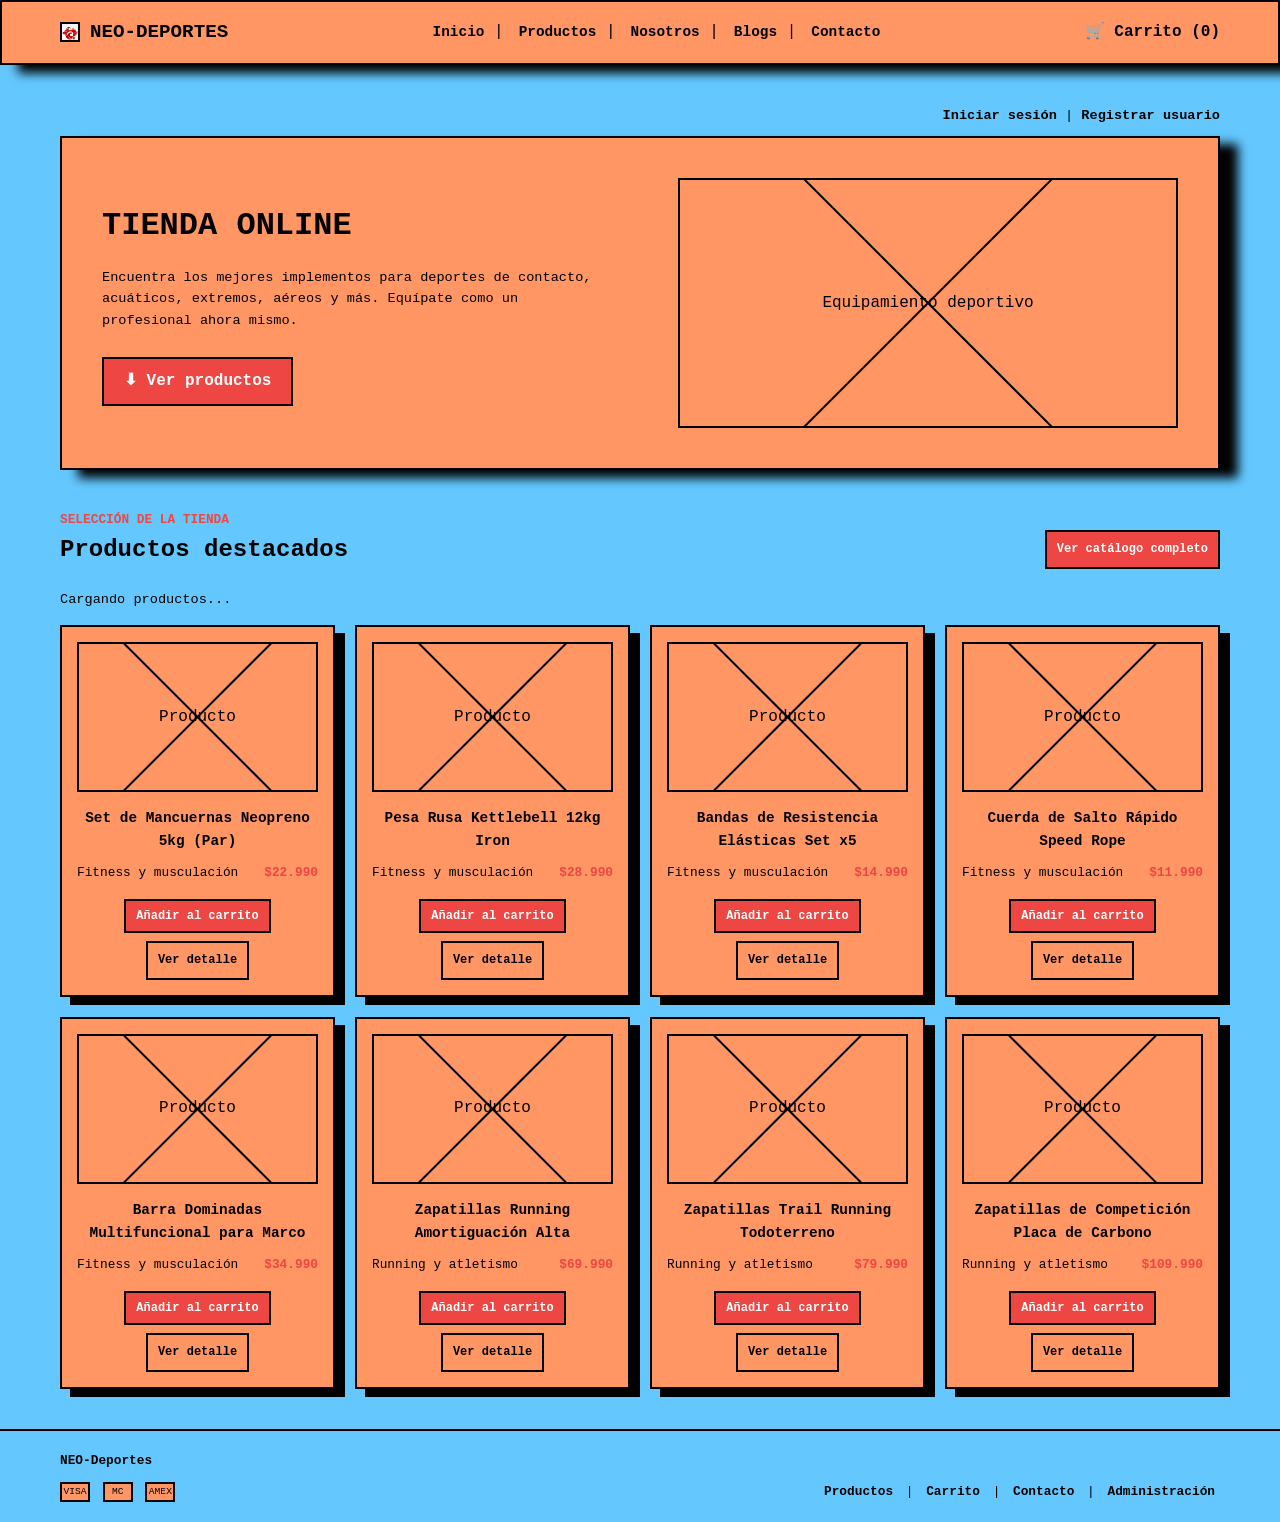
<file: index.html>
<!DOCTYPE html>
<html lang="es-CL">

<head>
    <meta charset="UTF-8">
    <meta name="viewport" content="width=device-width, initial-scale=1.0">
    <title>NEO-Deportes - Inicio</title>
    <link rel="stylesheet" href="estilos/style-index.css">
</head>

<body>

    <header>
        <div class="contenedor contenido-encabezado">
            <div class="area-logo">
                <div class="caja-logo">
                    <img src="imagenes/imageneslogo.png" alt="Logo de NEO-Deportes">
                </div>
                <span>NEO-DEPORTES</span>
            </div>
            <nav class="navegacion-principal">
                <ul>
                    <li><a href="index.html">Inicio</a> |</li>
                    <li><a href="paginas/productos.html">Productos</a> |</li>
                    <li><a href="paginas/nosotros.html">Nosotros</a> |</li>
                    <li><a href="paginas/blogs.html">Blogs</a> |</li>
                    <li><a href="paginas/contacto.html">Contacto</a></li>
                </ul>
            </nav>
            <div class="area-carrito">
                <a href="paginas/carrito.html" aria-label="Ver carrito de compras">
                    🛒 Carrito (<span id="contador-carrito">0</span>)
                </a>
            </div>
        </div>
    </header>

    <div class="contenedor">
        <div class="barra-superior">
            <a href="paginas/formulario-login.html">Iniciar sesión</a> |
            <a href="paginas/formulario-registro.html">Registrar usuario</a>
        </div>

        <main>
            <section class="seccion-principal">
                <div class="texto-principal">
                    <h1>TIENDA ONLINE</h1>
                    <p>
                        Encuentra los mejores implementos para deportes de contacto, acuáticos, extremos, aéreos y más.
                        Equípate como un profesional ahora mismo.
                    </p>
                    <a class="boton-principal" href="paginas/productos.html">⬇ Ver productos</a>
                </div>
                <div class="imagen-principal imagen-placeholder">
                    <span>Equipamiento deportivo</span>
                </div>
            </section>

            <section aria-labelledby="titulo-destacados">
                <div class="encabezado-seccion">
                    <div>
                        <p class="etiqueta-seccion">Selección de la tienda</p>
                        <h2 id="titulo-destacados">Productos destacados</h2>
                    </div>
                    <a class="boton-secundario" href="paginas/productos.html">Ver catálogo completo</a>
                </div>
                <p id="mensaje-catalogo" class="estado-catalogo" aria-live="polite">Cargando productos...</p>
                <div class="cuadricula-productos" id="productos-destacados"></div>
            </section>
        </main>
    </div>

    <footer>
        <div class="contenedor contenido-pie">
            <div class="pie-izquierda">
                <span class="nombre-marca">NEO-Deportes</span>
                <div class="iconos-pago">
                    <span>VISA</span>
                    <span>MC</span>
                    <span>AMEX</span>
                </div>
            </div>

            <div class="pie-centro">
                <a href="paginas/productos.html">Productos</a> |
                <a href="paginas/carrito.html">Carrito</a> |
                <a href="paginas/contacto.html">Contacto</a> |
                <a href="paginas/admin.html">Administración</a>
            </div>
        </div>
    </footer>

    <script src="logica/index.js"></script>
</body>

</html>
</file>
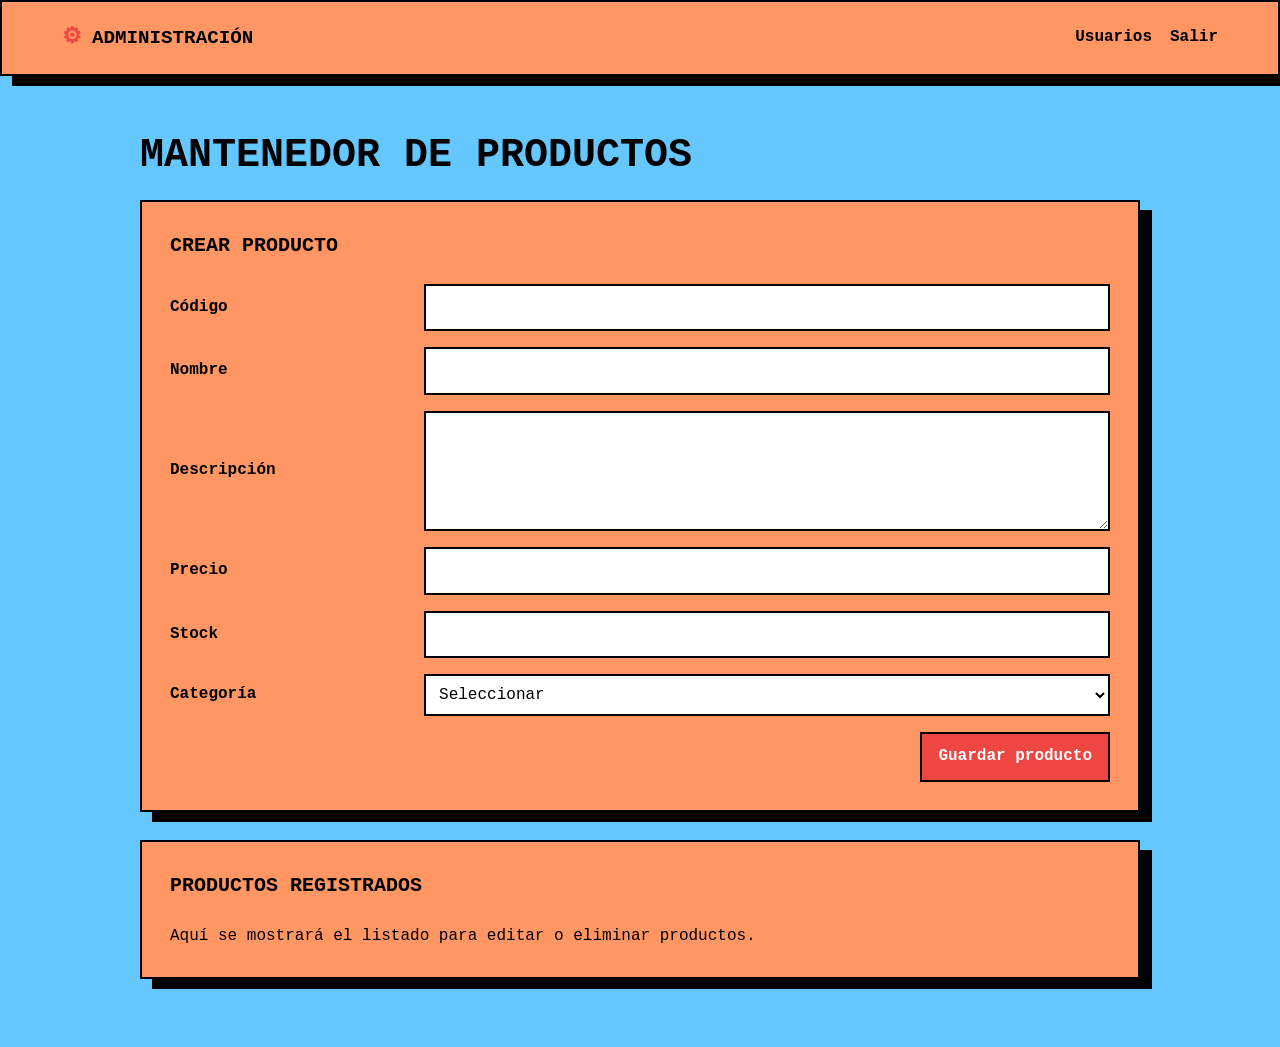
<file: paginas/admin-productos.html>
<!DOCTYPE html>
<html lang="es-CL">

<head>
    <meta charset="UTF-8">
    <meta name="viewport" content="width=device-width, initial-scale=1.0">
    <title>Mantenedor de productos</title>
    <link rel="stylesheet" href="../estilos/admin.css">
</head>

<body>
    <header>
        <a href="admin.html">Administración</a>
        <nav>
            <a href="admin-usuarios.html">Usuarios</a>
            <a href="../index.html">Salir</a>
        </nav>
    </header>

    <main>
        <h1>Mantenedor de productos</h1>
        <section>
            <h2>Crear producto</h2>
            <form>
                <p><label for="codigo">Código</label> <input type="text" id="codigo" name="codigo" minlength="3" required></p>
                <p><label for="nombre">Nombre</label> <input type="text" id="nombre" name="nombre" maxlength="100" required></p>
                <p><label for="descripcion">Descripción</label> <textarea id="descripcion" name="descripcion" maxlength="500"></textarea></p>
                <p><label for="precio">Precio</label> <input type="number" id="precio" name="precio" min="0" step="0.01" required></p>
                <p><label for="stock">Stock</label> <input type="number" id="stock" name="stock" min="0" step="1" required></p>
                <p><label for="categoria">Categoría</label>
                    <select id="categoria" name="categoria" required>
                        <option value="">Seleccionar</option>
                        <option value="fitness_musculacion">Fitness y Musculación</option>
                        <option value="running_atletismo">Running y Atletismo</option>
                        <option value="deportes_equipo">Deportes de Equipo</option>
                    </select>
                </p>
                <button type="submit">Guardar producto</button>
            </form>
        </section>

        <section>
            <h2>Productos registrados</h2>
            <p>Aquí se mostrará el listado para editar o eliminar productos.</p>
        </section>
    </main>
</body>

</html>
</file>
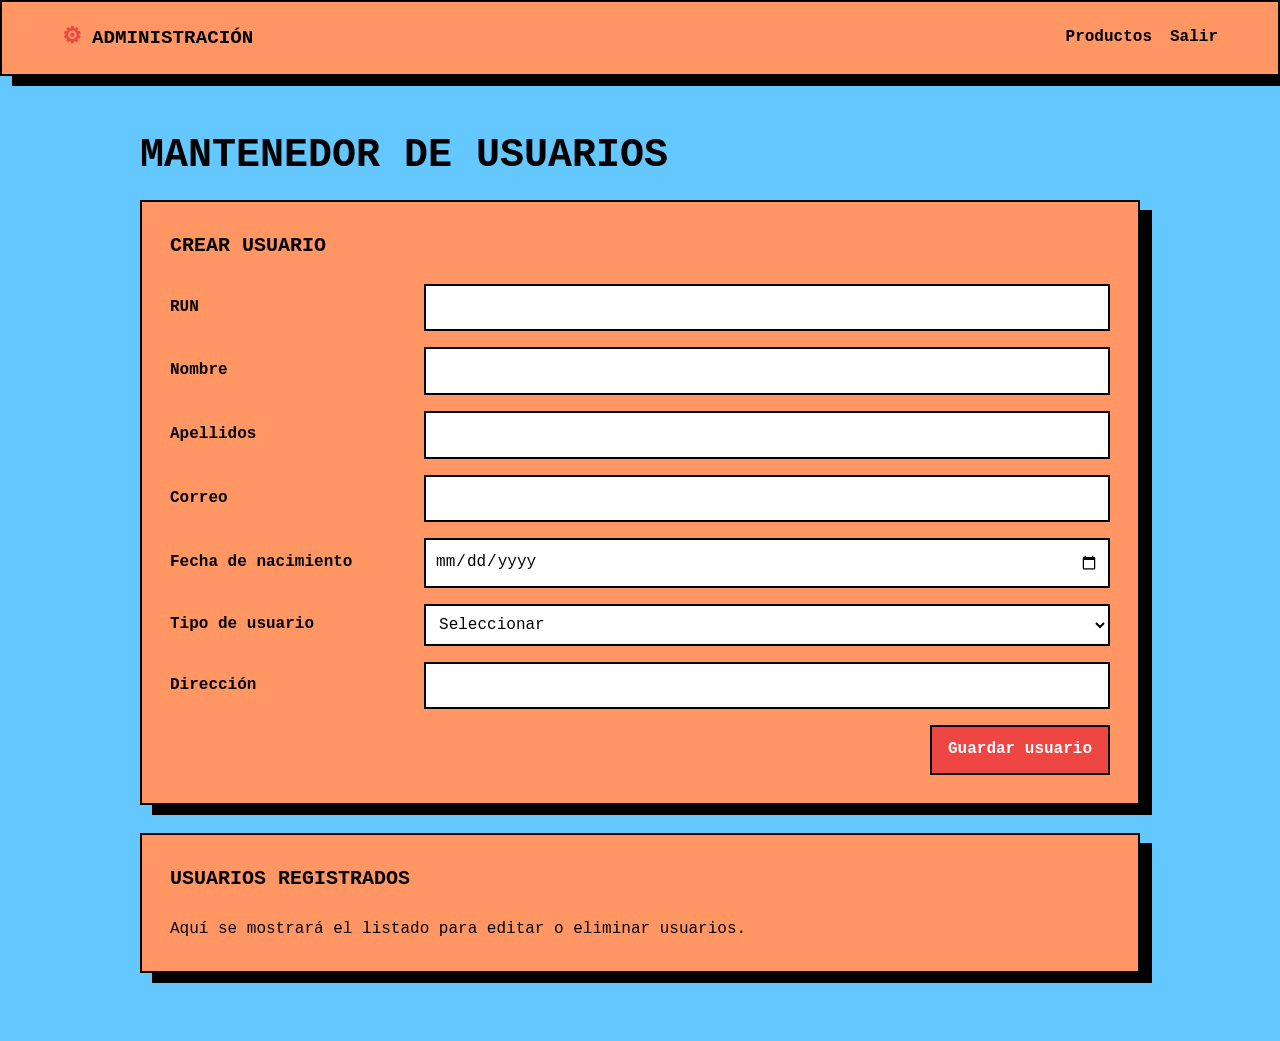
<file: paginas/admin-usuarios.html>
<!DOCTYPE html>
<html lang="es-CL">

<head>
    <meta charset="UTF-8">
    <meta name="viewport" content="width=device-width, initial-scale=1.0">
    <title>Mantenedor de usuarios</title>
    <link rel="stylesheet" href="../estilos/admin.css">
</head>

<body>
    <header>
        <a href="admin.html">Administración</a>
        <nav>
            <a href="admin-productos.html">Productos</a>
            <a href="../index.html">Salir</a>
        </nav>
    </header>

    <main>
        <h1>Mantenedor de usuarios</h1>
        <section>
            <h2>Crear usuario</h2>
            <form>
                <p><label for="run">RUN</label> <input type="text" id="run" name="run" minlength="7" maxlength="9" required></p>
                <p><label for="nombre">Nombre</label> <input type="text" id="nombre" name="nombre" maxlength="50" required></p>
                <p><label for="apellidos">Apellidos</label> <input type="text" id="apellidos" name="apellidos" maxlength="100" required></p>
                <p><label for="correo">Correo</label> <input type="email" id="correo" name="correo" maxlength="100" required></p>
                <p><label for="fecha-nacimiento">Fecha de nacimiento</label> <input type="date" id="fecha-nacimiento" name="fechaNacimiento"></p>
                <p><label for="tipo">Tipo de usuario</label>
                    <select id="tipo" name="tipo" required>
                        <option value="">Seleccionar</option>
                        <option value="administrador">Administrador</option>
                        <option value="vendedor">Vendedor</option>
                        <option value="cliente">Cliente</option>
                    </select>
                </p>
                <p><label for="direccion">Dirección</label> <input type="text" id="direccion" name="direccion" maxlength="300" required></p>
                <button type="submit">Guardar usuario</button>
            </form>
        </section>

        <section>
            <h2>Usuarios registrados</h2>
            <p>Aquí se mostrará el listado para editar o eliminar usuarios.</p>
        </section>
    </main>
</body>

</html>
</file>
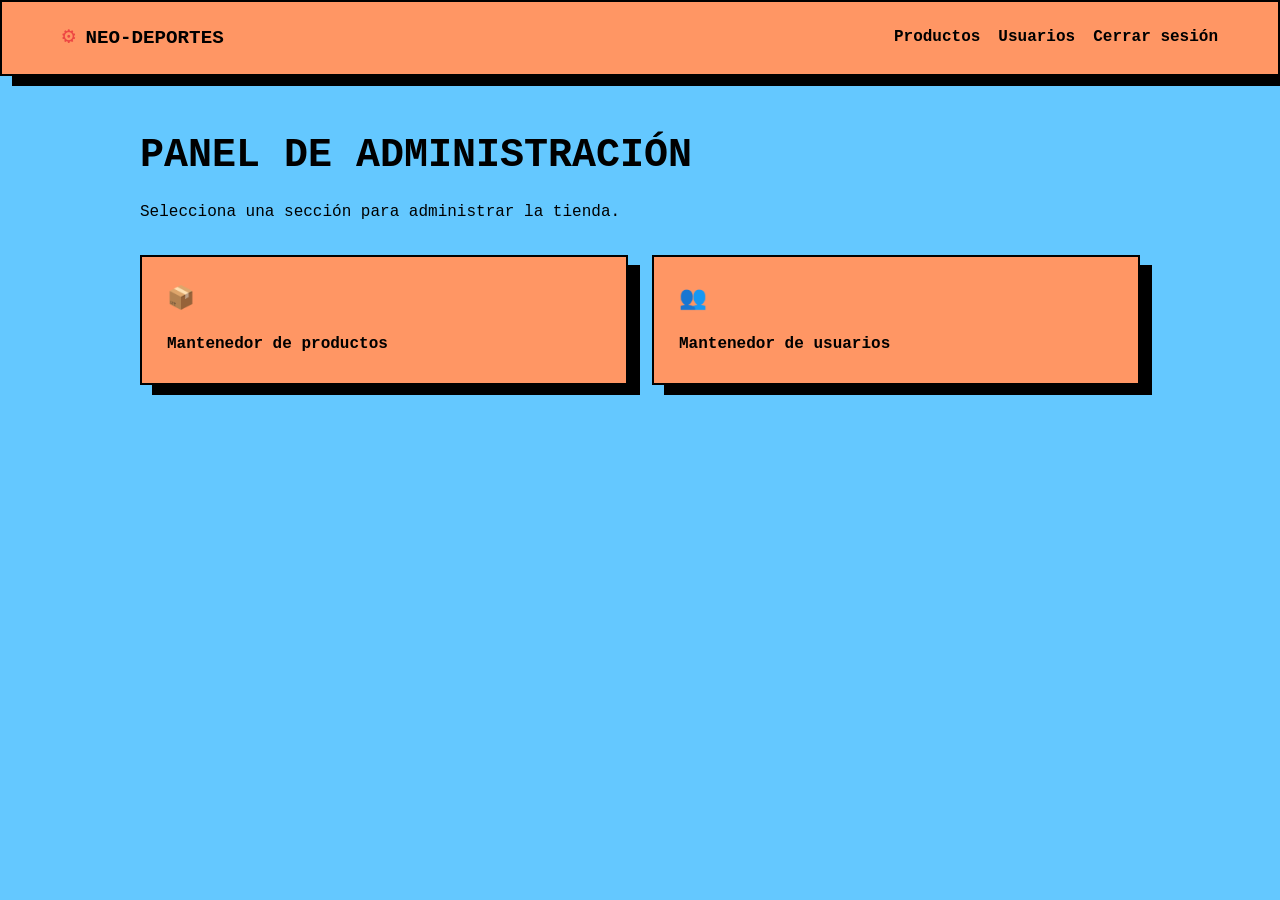
<file: paginas/admin.html>
<!DOCTYPE html>
<html lang="es-CL">

<head>
    <meta charset="UTF-8">
    <meta name="viewport" content="width=device-width, initial-scale=1.0">
    <title>Administración</title>
    <link rel="stylesheet" href="../estilos/admin.css">
</head>

<body>
    <header>
        <a href="../index.html">NEO-Deportes</a>
        <nav>
            <a href="admin-productos.html">Productos</a>
            <a href="admin-usuarios.html">Usuarios</a>
            <a href="../index.html">Cerrar sesión</a>
        </nav>
    </header>

    <main>
        <h1>Panel de administración</h1>
        <p>Selecciona una sección para administrar la tienda.</p>
        <ul>
            <li><a href="admin-productos.html">Mantenedor de productos</a></li>
            <li><a href="admin-usuarios.html">Mantenedor de usuarios</a></li>
        </ul>
    </main>
</body>

</html>
</file>
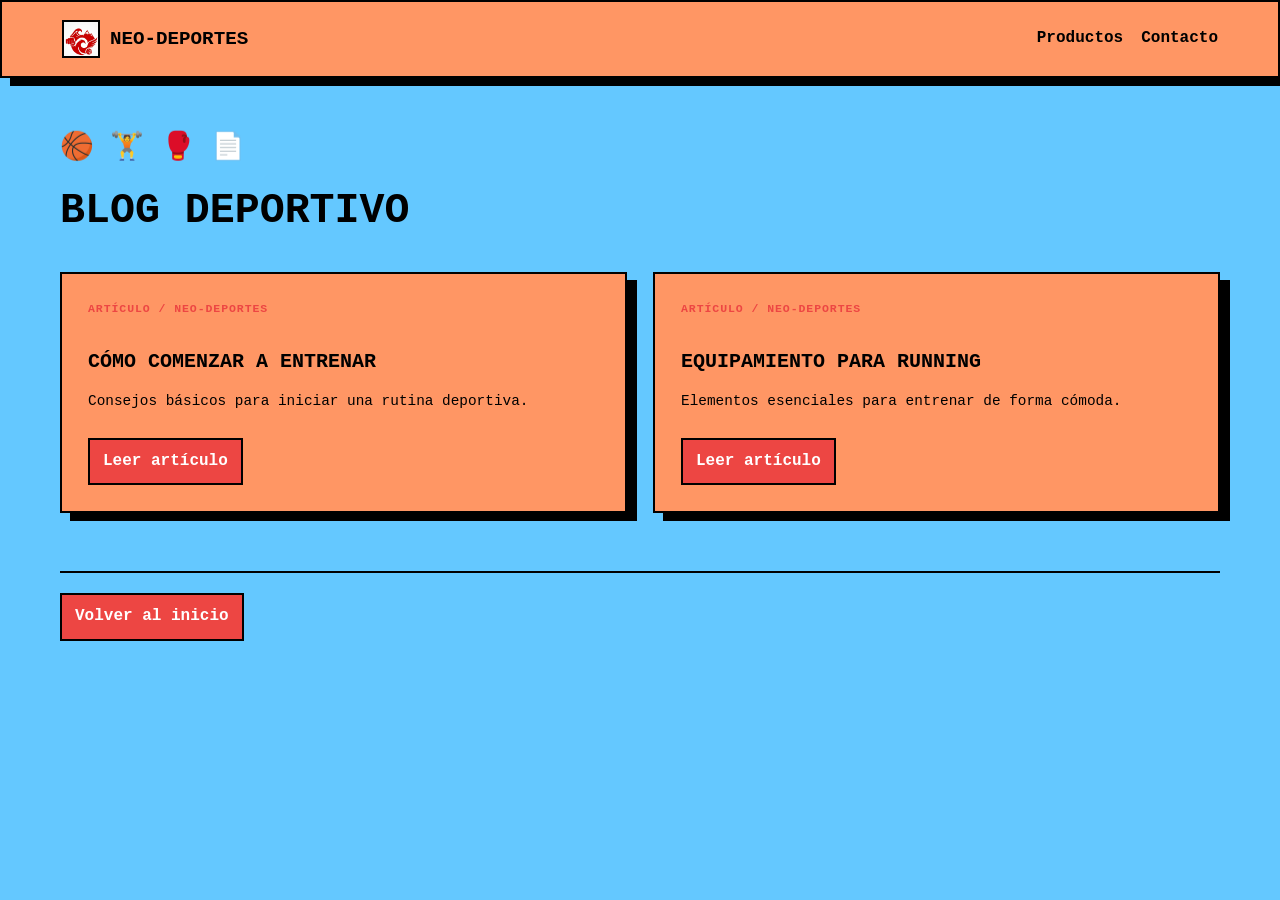
<file: paginas/blogs.html>
<!DOCTYPE html>
<html lang="es-CL">

<head>
    <meta charset="UTF-8">
    <meta name="viewport" content="width=device-width, initial-scale=1.0">
    <title>Blogs</title>
    <link rel="stylesheet" href="../estilos/blogs.css">
</head>

<body>
    <header>
        <a href="../index.html">NEO-Deportes</a>
        <nav>
            <a href="productos.html">Productos</a>
            <a href="contacto.html">Contacto</a>
        </nav>
    </header>

    <main>
        <h1>Blog deportivo</h1>
        <section class="contenedor-catalogo" aria-label="Noticias del blog">
            <article class="tarjeta-producto">
                <h2>Cómo comenzar a entrenar</h2>
                <p>Consejos básicos para iniciar una rutina deportiva.</p>
                <a href="detalle-blog.html">Leer artículo</a>
            </article>
            <article class="tarjeta-producto">
                <h2>Equipamiento para running</h2>
                <p>Elementos esenciales para entrenar de forma cómoda.</p>
                <a href="detalle-blog.html">Leer artículo</a>
            </article>
        </section>
    </main>

    <footer>
        <a href="../index.html">Volver al inicio</a>
    </footer>
</body>

</html>
</file>
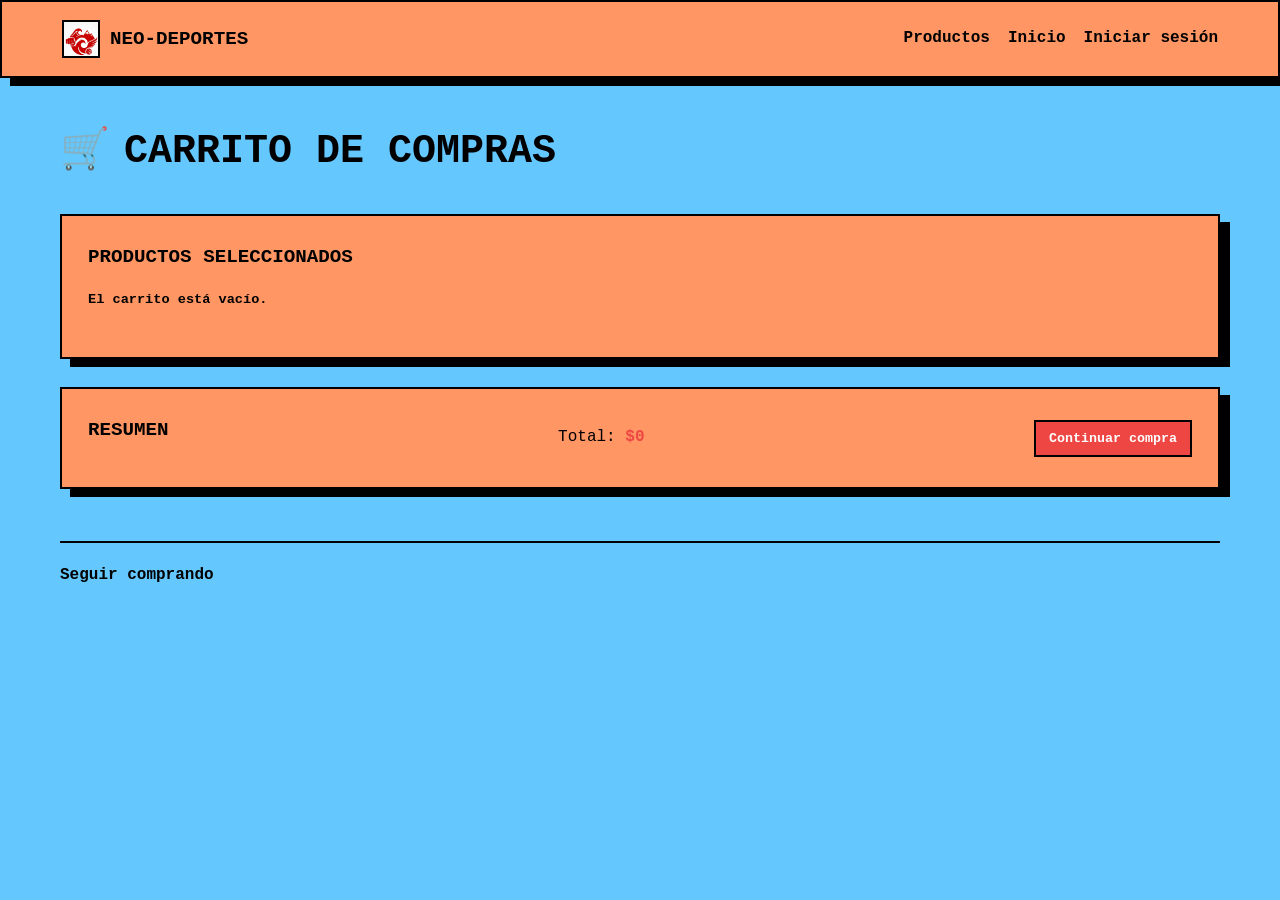
<file: paginas/carrito.html>
<!DOCTYPE html>
<html lang="es-CL">

<head>
    <meta charset="UTF-8">
    <meta name="viewport" content="width=device-width, initial-scale=1.0">
    <title>Carrito de compras</title>
    <link rel="stylesheet" href="../estilos/carrito.css">
</head>

<body>
    <header>
        <a href="../index.html">NEO-Deportes</a>
        <nav>
            <a href="productos.html">Productos</a>
            <a href="../index.html">Inicio</a>
            <a href="formulario-login.html">Iniciar sesión</a>
        </nav>
    </header>

    <main>
        <h1>Carrito de compras</h1>
        <section aria-labelledby="productos-carrito">
            <h2 id="productos-carrito">Productos seleccionados</h2>
            <p id="mensaje-carrito">Cargando carrito...</p>
            <ul id="lista-carrito"></ul>
        </section>
        <section aria-labelledby="resumen-carrito">
            <h2 id="resumen-carrito">Resumen</h2>
            <p>Total: <strong id="total-carrito">$0</strong></p>
            <button type="button">Continuar compra</button>
        </section>
    </main>

    <footer>
        <a href="productos.html">Seguir comprando</a>
    </footer>

    <script src="../logica/carrito.js"></script>
</body>

</html>
</file>
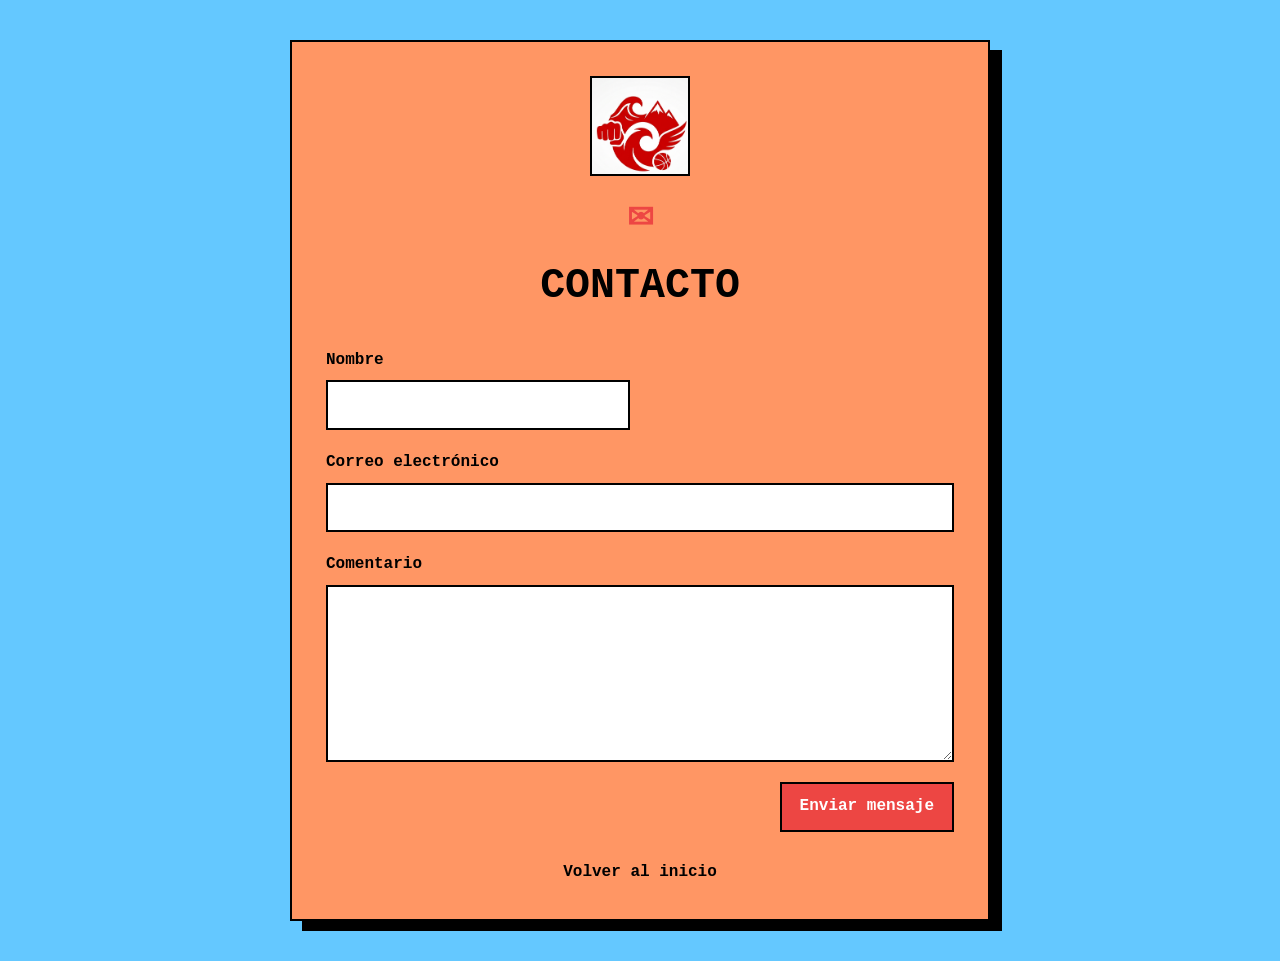
<file: paginas/contacto.html>
<!DOCTYPE html>
<html lang="es-CL">

<head>
    <meta charset="UTF-8">
    <meta name="viewport" content="width=device-width, initial-scale=1.0">
    <title>Contacto</title>
    <link rel="stylesheet" href="../estilos/contacto.css">
</head>

<body>
    <main class="contenedor">
        <img class="logo-sitio" src="../imagenes/imageneslogo.png" alt="Logo de NEO-Deportes">
        <h1>Contacto</h1>
        <form class="formulario">
            <div class="entrada">
                <label for="nombre">Nombre</label>
                <input type="text" id="nombre" name="nombre" maxlength="100" required>
            </div>
            <div class="entrada correo">
                <label for="correo">Correo electrónico</label>
                <input type="email" id="correo" name="correo" maxlength="100" required>
            </div>
            <div class="entrada direccion">
                <label for="comentario">Comentario</label>
                <textarea id="comentario" name="comentario" maxlength="500" rows="6" required></textarea>
            </div>
            <div class="boton-envio">
                <button id="enviar" type="submit">Enviar mensaje</button>
            </div>
        </form>
        <p><a href="../index.html">Volver al inicio</a></p>
    </main>
</body>

</html>
</file>
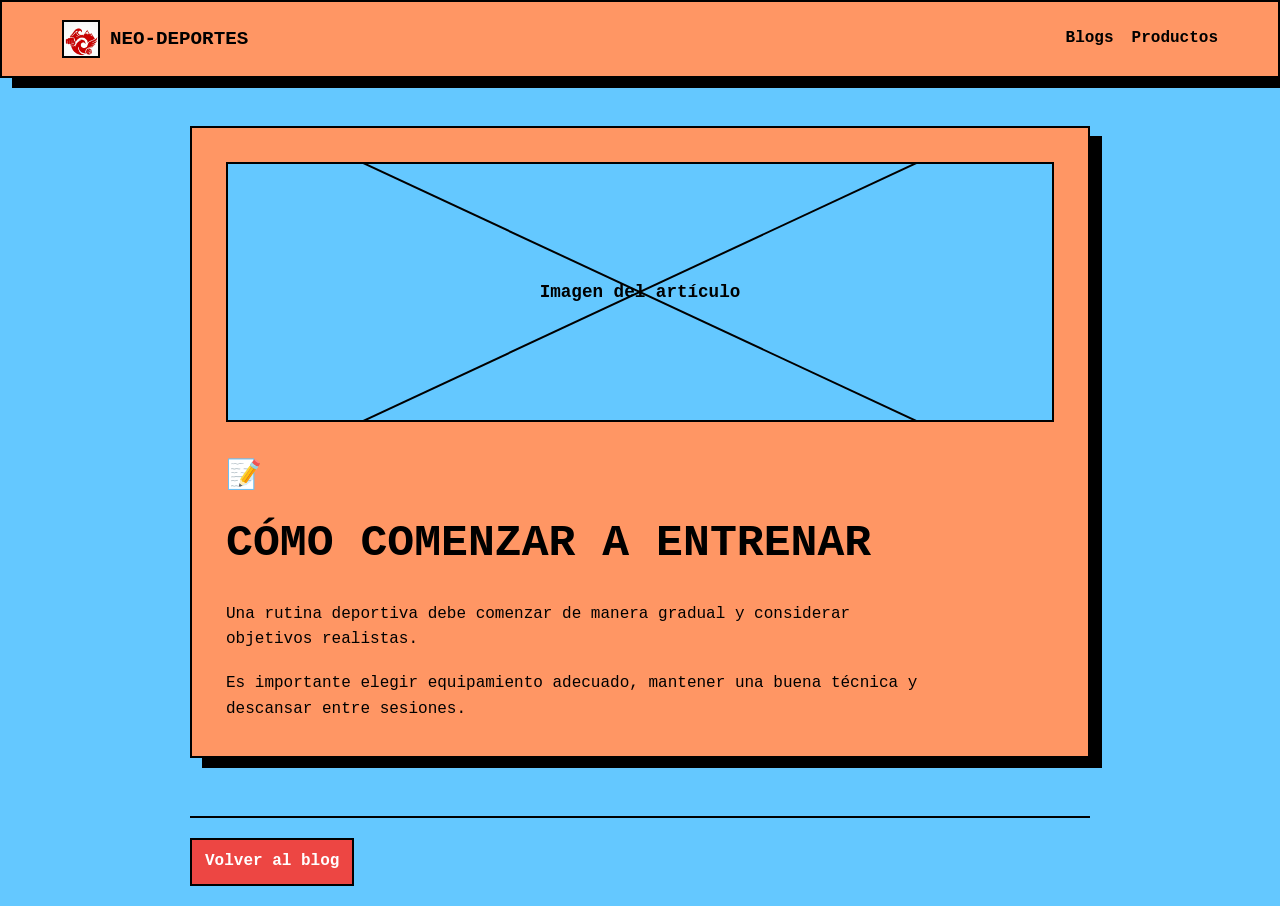
<file: paginas/detalle-blog.html>
<!DOCTYPE html>
<html lang="es-CL">

<head>
    <meta charset="UTF-8">
    <meta name="viewport" content="width=device-width, initial-scale=1.0">
    <title>Detalle del blog</title>
    <link rel="stylesheet" href="../estilos/detalle-blog.css">
</head>

<body>
    <header>
        <a href="../index.html">NEO-Deportes</a>
        <nav>
            <a href="blogs.html">Blogs</a>
            <a href="productos.html">Productos</a>
        </nav>
    </header>

    <main>
        <article>
            <div class="imagen-producto">Imagen del artículo</div>
            <h1>Cómo comenzar a entrenar</h1>
            <p>Una rutina deportiva debe comenzar de manera gradual y considerar objetivos realistas.</p>
            <p>Es importante elegir equipamiento adecuado, mantener una buena técnica y descansar entre sesiones.</p>
        </article>
    </main>

    <footer>
        <a href="blogs.html">Volver al blog</a>
    </footer>
</body>

</html>
</file>
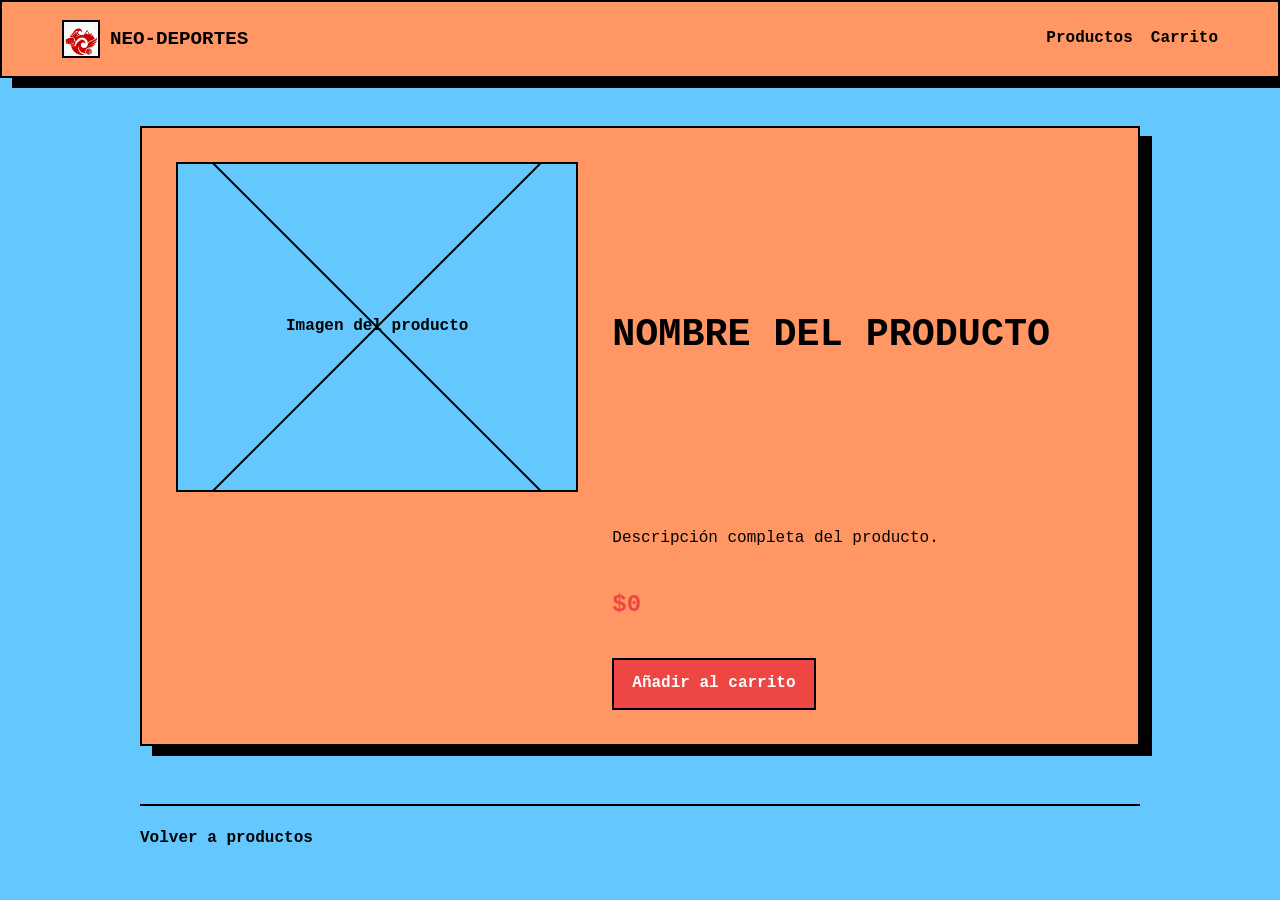
<file: paginas/detalle-producto.html>
<!DOCTYPE html>
<html lang="es-CL">

<head>
    <meta charset="UTF-8">
    <meta name="viewport" content="width=device-width, initial-scale=1.0">
    <title>Detalle del producto</title>
    <link rel="stylesheet" href="../estilos/detalle-producto.css">
</head>

<body>
    <header>
        <a href="../index.html">NEO-Deportes</a>
        <nav>
            <a href="productos.html">Productos</a>
            <a href="carrito.html">Carrito</a>
        </nav>
    </header>

    <main>
        <article>
            <div class="imagen-producto">Imagen del producto</div>
            <h1>Nombre del producto</h1>
            <p>Descripción completa del producto.</p>
            <p><strong>$0</strong></p>
            <button type="button">Añadir al carrito</button>
        </article>
    </main>

    <footer>
        <a href="productos.html">Volver a productos</a>
    </footer>
</body>

</html>
</file>
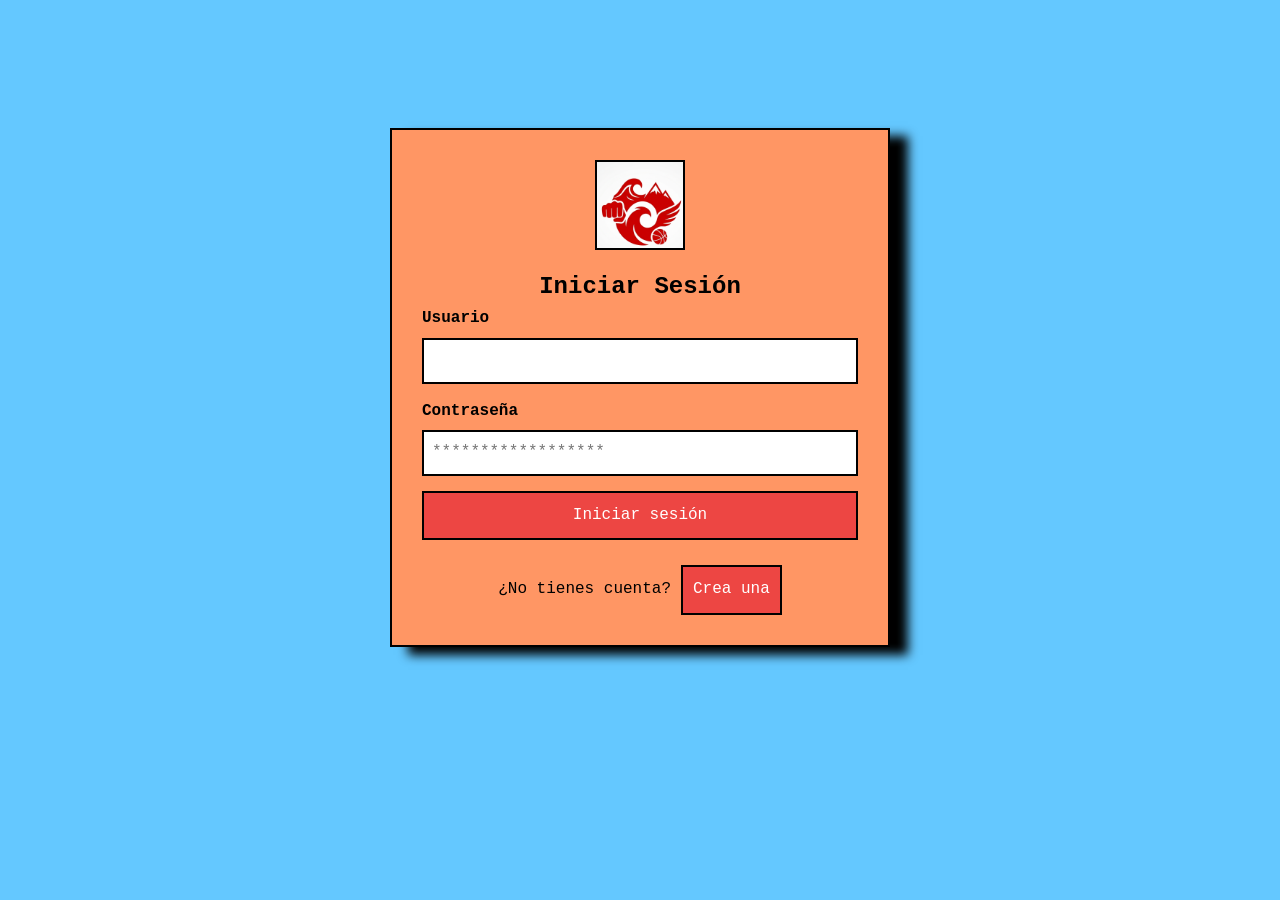
<file: paginas/formulario-login.html>
<!DOCTYPE html>
<html lang="es-CL">

<head>
    <meta charset="UTF-8">
    <meta name="viewport" content="width=device-width, initial-scale=1.0">
    <title>Iniciar Sesión</title>
    <link rel="stylesheet" href="../estilos/form-login.css">
</head>

<body>
    <section class="contenedor">
        <img class="logo-sitio" src="../imagenes/imageneslogo.png" alt="Logo de NEO-Deportes">
        <h1>Iniciar Sesión</h1>

        <form class="formulario">
            <div class="entrada">
                <label for="usuario">Usuario</label>
                <input type="text" id="usuario" name="usuario">
            </div>

            <div class="entrada">
                <label for="contraseña">Contraseña</label>
                <input type="password" id="contraseña" name="contraseña" placeholder="******************">
            </div>

            <div class="boton-envio">
                <button id="iniciar" type="submit">Iniciar sesión</button>
            </div>
        </form>

        <footer class="pie-formulario">
            <p>¿No tienes cuenta?</p>
            <button id="registrar" type="button" onclick="window.location.href='formulario-registro.html'">Crea una</button>
        </footer>
    </section>
</body>

</html>
</file>
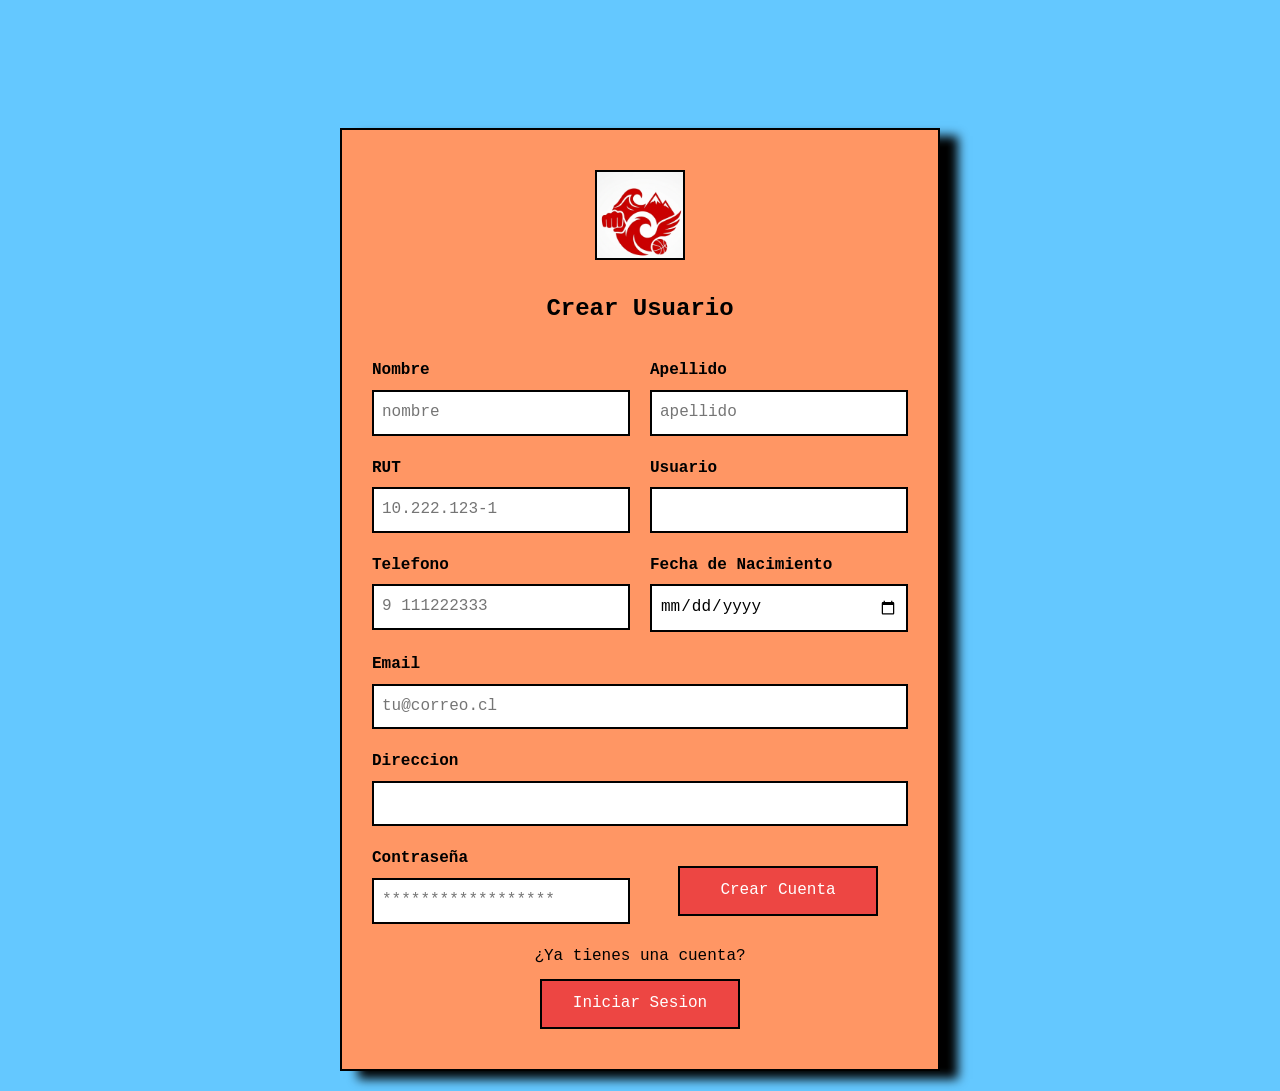
<file: paginas/formulario-registro.html>
<!DOCTYPE html>
<html lang="es-CL">

<head>
    <meta charset="UTF-8">
    <meta name="viewport" content="width=device-width, initial-scale=1.0">
    <title>Crear Cuenta</title>
    <link rel="stylesheet" href="../estilos/form-registro.css">
</head>

<body>
    <section class="contenedor">
        <img class="logo-sitio" src="../imagenes/imageneslogo.png" alt="Logo de NEO-Deportes">
        <h1>Crear Usuario</h1>

        <form class="formulario">
            <div class="entrada">
                <label for="nombre">Nombre</label>
                <input type="text" id="nombre" name="nombre" placeholder="nombre">
            </div>

            <div class="entrada">
                <label for="apellido">Apellido</label>
                <input type="text" id="apellido" name="apellido" placeholder="apellido">
            </div>

            <div class="entrada">
                <label for="rut">RUT</label>
                <input type="text" id="rut" name="rut" placeholder="10.222.123-1">
            </div>

            <div class="entrada">
                <label for="usuario">Usuario</label>
                <input type="text" id="usuario" name="usuario">
            </div>

            <div class="entrada">
                <label for="telefono">Telefono</label>
                <input type="tel" id="telefono" name="telefono" placeholder="9 111222333">
            </div>

            <div class="entrada">
                <label for="fecha-nacimiento">Fecha de Nacimiento</label>
                <input type="date" id="fecha-nacimiento" name="fechaNacimiento">
            </div>

            <div class="correo entrada">
                <label for="correo-electronico">Email</label>
                <input type="email" id="correo-electronico" name="correo_electronico" placeholder="tu@correo.cl">
            </div>

            <div class="direccion entrada">
                <label for="direccion">Direccion</label>
                <input type="text" id="direccion" name="direccion">
            </div>

            <div class="entrada">
                <label for="contraseña">Contraseña</label>
                <input type="password" id="contraseña" name="contraseña" placeholder="******************">
            </div>

            <div class="boton-envio">
                <button id="registrar" type="submit">Crear Cuenta</button>
            </div>

            <footer class="pie-formulario">
                <p>¿Ya tienes una cuenta?</p>
                <button id="iniciar" type="button" onclick="window.location.href='formulario-login.html'">Iniciar Sesion</button>
            </footer>
        </form>
    </section>
</body>

</html>
</file>
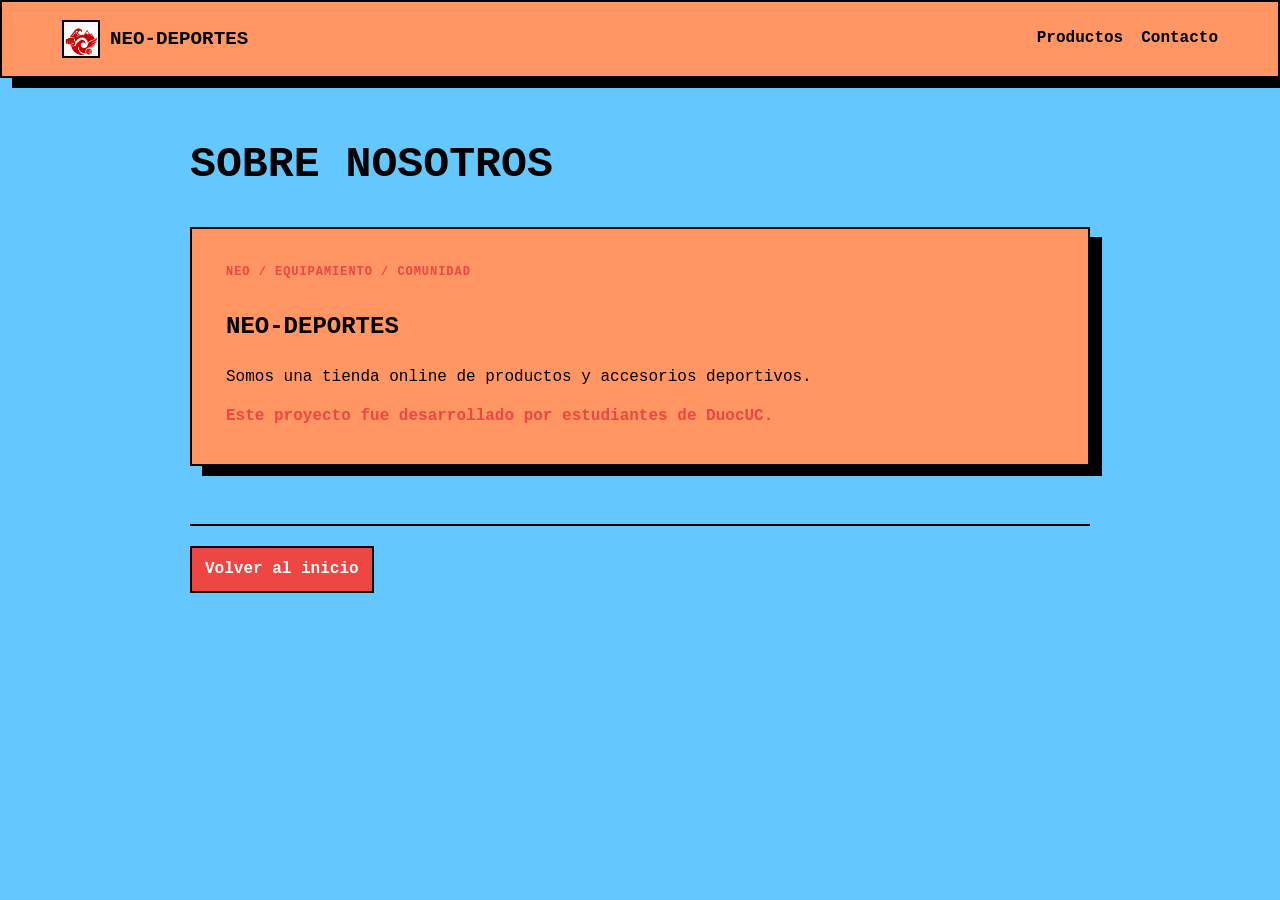
<file: paginas/nosotros.html>
<!DOCTYPE html>
<html lang="es-CL">

<head>
    <meta charset="UTF-8">
    <meta name="viewport" content="width=device-width, initial-scale=1.0">
    <title>Nosotros</title>
    <link rel="stylesheet" href="../estilos/nosotros.css">
</head>

<body>
    <header>
        <a href="../index.html">NEO-Deportes</a>
        <nav>
            <a href="productos.html">Productos</a>
            <a href="contacto.html">Contacto</a>
        </nav>
    </header>

    <main>
        <h1>Sobre nosotros</h1>
        <section>
            <h2>NEO-Deportes</h2>
            <p>Somos una tienda online de productos y accesorios deportivos.</p>
            <p>Este proyecto fue desarrollado por estudiantes de DuocUC.</p>
        </section>
    </main>

    <footer>
        <a href="../index.html">Volver al inicio</a>
    </footer>
</body>

</html>
</file>
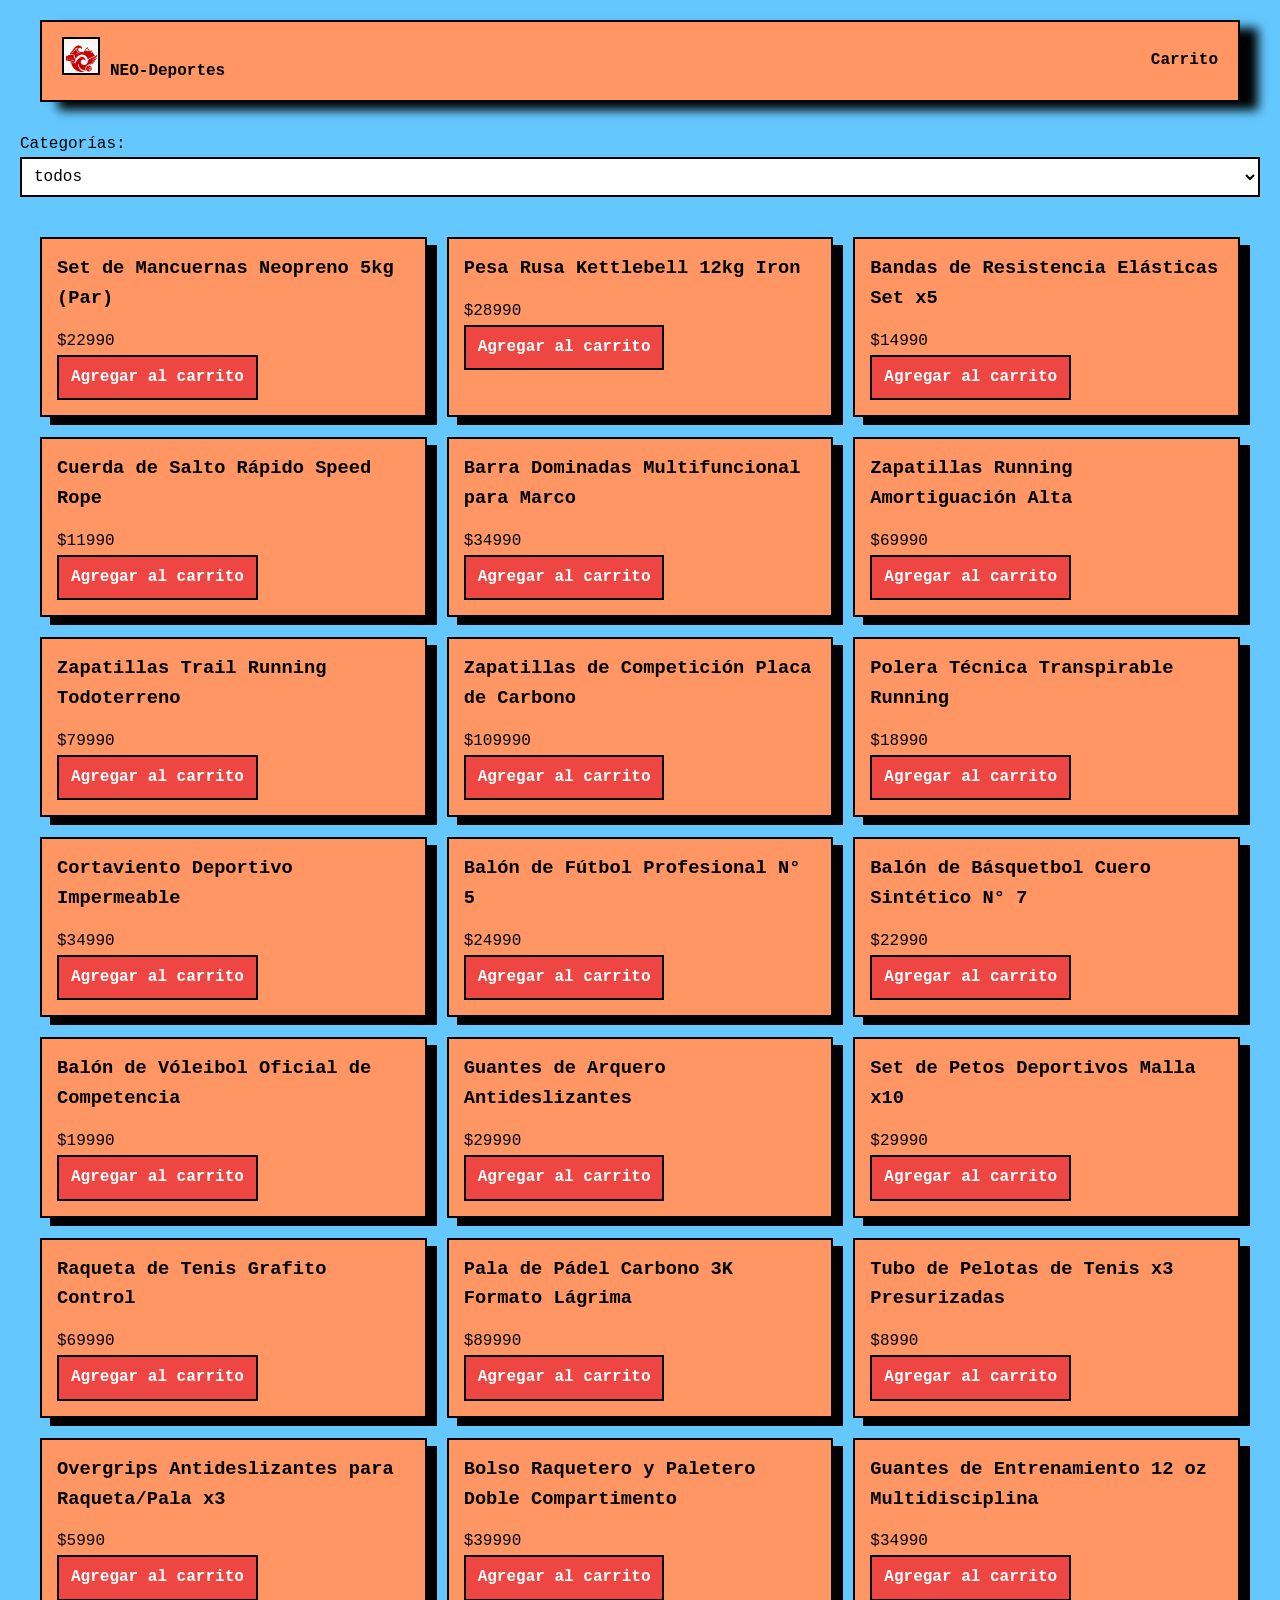
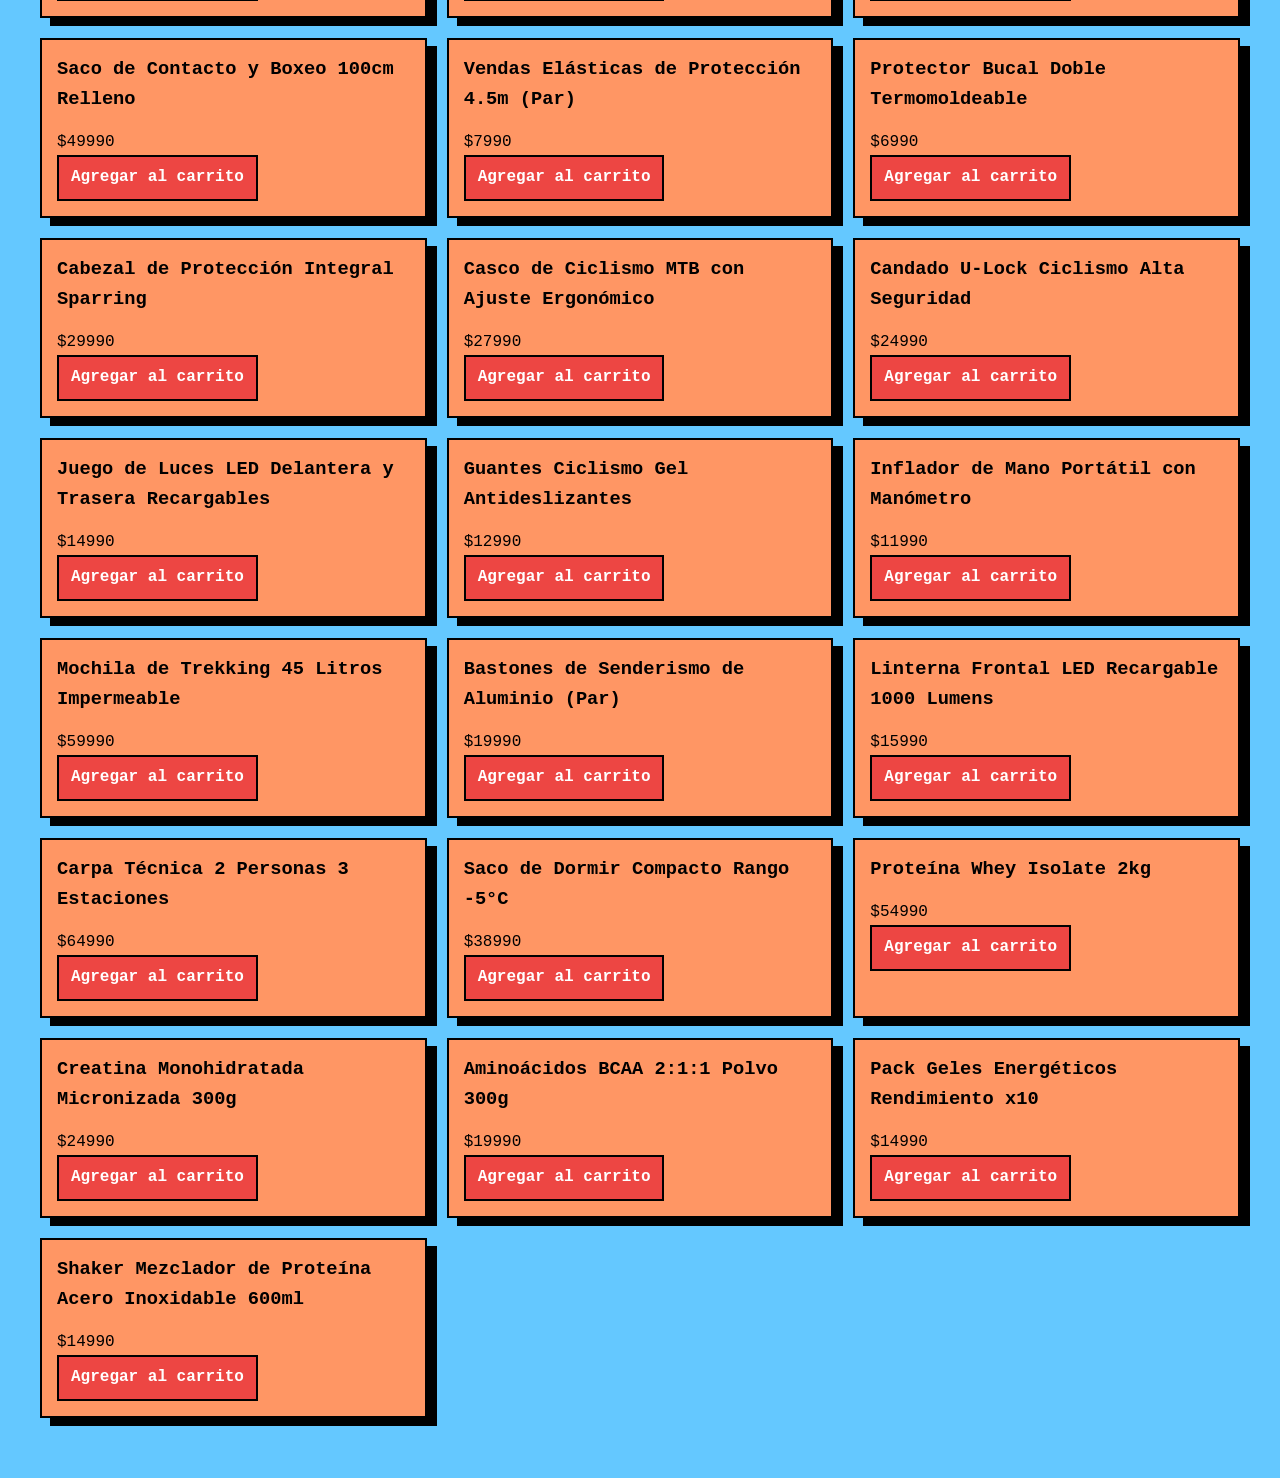
<file: paginas/productos.html>
<!DOCTYPE html>
<html lang="es-CL">

<head>
    <meta charset="UTF-8">
    <meta name="viewport" content="width=device-width, initial-scale=1.0">
    <title>Productos</title>
    <link rel="stylesheet" href="../estilos/productos.css">
</head>

<body>
    <header>
        <a href="../index.html">NEO-Deportes</a>
        <a href="carrito.html">Carrito</a>
    </header>

    <nav>

        <label class="selector" for="categorias">Categorías:</label>
        <select class="selector" name="categorias" id="categorias">
            <option value="todos">todos</option>
            <option value="fitness_musculacion">Fitness y Musculación</option>
            <option value="running_atletismo">Running y Atletismo</option>
            <option value="deportes_equipo">Deportes de Equipo</option>
            <option value="deportes_raqueta">Deportes de Raqueta</option>
            <option value="deportes_combate">Deportes de Combate</option>
            <option value="ciclismo">Ciclismo</option>
            <option value="outdoor_trekking">Outdoor y Trekking</option>
            <option value="nutricion_bienestar">Nutrición y Bienestar</option>
        </select>
    </nav>

    <main class="contenedor-catalogo" id="catalogo">
    </main>

    <script src="../logica/catalogo.js"></script>
</body>

</html>
</file>
<file: estilos/style-index.css>
:root {
    --fondo: rgb(100, 200, 255);
    --primary: rgb(0, 0, 0);
    --secondary: rgb(255, 150, 100);
    --accent: #ed4643;
    --shadow: 18px 8px 10px var(--primary);
}

* {
    box-sizing: border-box;
    margin: 0;
    padding: 0;
    font-family: 'Courier New', monospace;
}

body {
    background-color: var(--fondo);
    color: var(--primary);
    line-height: 1.6;
}


/* =========================================================
   ENLACES
   ========================================================= */

a {
    text-decoration: none;
    color: var(--primary);
    font-weight: bold;
}

a:hover {
    color: var(--accent);
    text-decoration: underline;
}


/* =========================================================
   CONTENEDOR PRINCIPAL
   ========================================================= */

.contenedor {
    max-width: 1200px;
    width: 100%;
    margin: 0 auto;
    padding: 0 20px;
}


/* =========================================================
   PLACEHOLDER DE IMÁGENES
   ========================================================= */

.imagen-placeholder {
    background-color: var(--secondary);
    position: relative;
    display: flex;
    justify-content: center;
    align-items: center;
    border: 2px solid var(--primary);
}

.imagen-placeholder::before,
.imagen-placeholder::after {
    content: '';
    position: absolute;
    width: 100%;
    height: 2px;
    background-color: var(--primary);
}

.imagen-placeholder::before {
    transform: rotate(45deg);
}

.imagen-placeholder::after {
    transform: rotate(-45deg);
}


/* =========================================================
   ENCABEZADO Y NAVEGACIÓN
   ========================================================= */

header {
    background-color: var(--secondary);
    border: 2px solid var(--primary);
    box-shadow: var(--shadow);
    padding: 15px 0;
    margin-bottom: 30px;
}

.contenido-encabezado {
    display: flex;
    justify-content: space-between;
    align-items: center;
    gap: 20px;
}

.area-logo {
    display: flex;
    align-items: center;
    gap: 10px;
    font-weight: bold;
    font-size: 1.2rem;
    color: var(--primary);
}

.caja-logo {
    width: 20px;
    height: 20px;
    overflow: hidden;
    background-color: white;
    border: 2px solid var(--primary);
}

.caja-logo img {
    display: block;
    width: 100%;
    height: 100%;
    object-fit: cover;
}

.navegacion-principal ul {
    list-style: none;
    display: flex;
    gap: 15px;
}

.navegacion-principal a {
    color: var(--primary);
    font-size: 0.9rem;
    font-weight: bold;
}

.navegacion-principal a:hover {
    color: var(--accent);
    transform: translate(-1px, -1px);
}

.area-carrito {
    font-weight: bold;
    display: flex;
    align-items: center;
    gap: 5px;
}

.area-carrito a {
    white-space: nowrap;
}


/* =========================================================
   BARRA SUPERIOR / LOGIN
   ========================================================= */

.barra-superior {
    text-align: right;
    padding: 10px 0;
    font-size: 0.85rem;
}

.barra-superior a {
    color: var(--primary);
}

.barra-superior a:hover {
    color: var(--accent);
}


/* =========================================================
   SECCIÓN PRINCIPAL / HERO
   ========================================================= */

.seccion-principal {
    background-color: var(--secondary);
    padding: 40px;
    display: flex;
    justify-content: space-between;
    align-items: center;
    gap: 40px;
    margin-bottom: 40px;
    border: 2px solid var(--primary);
    border-radius: 0;
    box-shadow: var(--shadow);
}

.texto-principal {
    flex: 1;
    padding-right: 40px;
}

.texto-principal h1 {
    font-size: 2rem;
    margin-bottom: 15px;
    text-transform: uppercase;
}

.texto-principal p {
    font-size: 0.85rem;
    margin-bottom: 25px;
    color: var(--primary);
}

.boton-principal {
    display: inline-block;
    padding: 10px 20px;
    border: 2px solid var(--primary);
    background-color: var(--accent);
    color: white;
    font-weight: bold;
    cursor: pointer;
    transition: box-shadow 0.2s ease, transform 0.2s ease;
}

.boton-principal:hover {
    box-shadow: 4px 4px 0 var(--primary);
    transform: translate(-2px, -2px);
    color: white;
}

.imagen-principal {
    flex: 1;
    height: 250px;
    overflow: hidden;
    border: 2px solid var(--primary);
}


/* =========================================================
   CUADRÍCULA DE PRODUCTOS
   ========================================================= */

.cuadricula-productos {
    display: grid;
    grid-template-columns: repeat(4, 1fr);
    gap: 20px;
    margin-bottom: 40px;
}

.encabezado-seccion {
    display: flex;
    justify-content: space-between;
    align-items: end;
    gap: 20px;
    margin-bottom: 20px;
}

.etiqueta-seccion {
    color: var(--accent);
    font-size: 0.8rem;
    font-weight: bold;
    text-transform: uppercase;
}

.encabezado-seccion h2 {
    font-size: 1.5rem;
}

.boton-secundario,
.boton-agregar,
.boton-detalle {
    display: inline-block;
    border: 2px solid var(--primary);
    padding: 8px 10px;
    font-size: 0.75rem;
    font-weight: bold;
    cursor: pointer;
}

.boton-secundario,
.boton-agregar {
    background-color: var(--accent);
    color: white;
}

.boton-secundario:hover,
.boton-agregar:hover,
.boton-detalle:hover {
    color: white;
    box-shadow: 3px 3px 0 var(--primary);
    transform: translate(-2px, -2px);
    text-decoration: none;
}

.boton-agregar:disabled {
    background-color: var(--primary);
    cursor: default;
}

.boton-detalle {
    background-color: transparent;
}

.boton-detalle:hover {
    background-color: var(--primary);
}

.acciones-producto {
    display: flex;
    flex-wrap: wrap;
    justify-content: center;
    gap: 8px;
    margin-top: 15px;
}

.estado-catalogo {
    min-height: 24px;
    margin-bottom: 12px;
    font-size: 0.85rem;
}

.tarjeta-producto {
    background-color: var(--secondary);
    padding: 15px;
    border: 2px solid var(--primary);
    border-radius: 0;
    text-align: center;
    box-shadow: 10px 8px 0 var(--primary);
    transition: box-shadow 0.2s ease, transform 0.2s ease;
}

.tarjeta-producto:hover {
    box-shadow: 4px 4px 0 var(--primary);
    transform: translate(-2px, -2px);
}

.tarjeta-producto .imagen-placeholder {
    height: 150px;
    margin-bottom: 15px;
    overflow: hidden;
}

.titulo-producto {
    font-size: 0.9rem;
    color: var(--primary);
    margin-bottom: 10px;
    display: block;
    font-weight: bold;
}

.titulo-producto:hover {
    color: var(--accent);
}

.detalles-producto {
    display: flex;
    justify-content: space-between;
    font-size: 0.8rem;
    color: var(--primary);
    gap: 10px;
}

.precio-producto {
    font-weight: bold;
    color: var(--accent);
}


/* =========================================================
   PIE DE PÁGINA
   ========================================================= */

footer {
    border-top: 2px solid var(--primary);
    padding: 20px 0;
    margin-top: 40px;
}

.contenido-pie {
    display: flex;
    justify-content: space-between;
    align-items: flex-end;
    gap: 30px;
    font-size: 0.8rem;
}

.pie-izquierda .nombre-marca {
    font-weight: bold;
    margin-bottom: 10px;
    display: block;
}

.iconos-pago span {
    display: inline-block;
    width: 30px;
    height: 20px;
    background-color: var(--secondary);
    border: 2px solid var(--primary);
    margin-right: 5px;
    text-align: center;
    line-height: 16px;
    font-size: 0.6rem;
    color: var(--primary);
}

.pie-centro {
    text-align: center;
}

.pie-centro a {
    color: var(--primary);
    margin: 0 5px;
}

.pie-centro a:hover {
    color: var(--accent);
}

.pie-derecha {
    text-align: right;
}


/* =========================================================
   FORMULARIO DEL BOLETÍN
   ========================================================= */

.formulario-boletin {
    display: flex;
    margin-top: 5px;
}

.formulario-boletin input {
    padding: 5px;
    border: 2px solid var(--primary);
    border-right: 0;
    background-color: var(--secondary);
    color: var(--primary);
    outline: none;
}

.formulario-boletin input:focus {
    box-shadow: inset 0 0 0 1px var(--primary);
}

.formulario-boletin button {
    padding: 5px 15px;
    background-color: var(--accent);
    color: white;
    border: 2px solid var(--primary);
    font-weight: bold;
    cursor: pointer;
    transition: box-shadow 0.2s ease, transform 0.2s ease;
}

.formulario-boletin button:hover {
    background-color: var(--accent);
    box-shadow: 4px 4px 0 var(--primary);
    transform: translate(-2px, -2px);
}


/* =========================================================
   AJUSTES RESPONSIVOS
   ========================================================= */

@media (max-width: 900px) {
    .cuadricula-productos {
        grid-template-columns: repeat(2, 1fr);
    }

    .seccion-principal {
        flex-direction: column;
    }

    .texto-principal {
        padding-right: 0;
    }

    .imagen-principal {
        width: 100%;
    }

    .contenido-pie {
        flex-direction: column;
        align-items: center;
    }

    .pie-derecha {
        text-align: center;
    }
}

@media (max-width: 600px) {
    .cuadricula-productos {
        grid-template-columns: 1fr;
    }

    .contenido-encabezado {
        flex-direction: column;
    }

    .navegacion-principal ul {
        flex-wrap: wrap;
        justify-content: center;
    }

    .seccion-principal {
        padding: 25px;
    }

    .encabezado-seccion {
        align-items: flex-start;
        flex-direction: column;
    }

    .imagen-principal {
        height: 200px;
    }
}
</file>
<file: estilos/admin.css>
:root {
    --fondo: rgb(100, 200, 255);
    --primary: rgb(0, 0, 0);
    --secondary: rgb(255, 150, 100);
    --accent: #ed4643;
    --shadow: 12px 10px 0 var(--primary);
}

* {
    box-sizing: border-box;
    margin: 0;
    padding: 0;
    font-family: 'Courier New', monospace;
}

body {
    min-height: 100vh;
    padding-bottom: 40px;
    background-color: var(--fondo);
    color: var(--primary);
    line-height: 1.6;
}

a {
    color: var(--primary);
    font-weight: bold;
    text-decoration: none;
}

a:hover {
    color: var(--accent);
    text-decoration: underline;
}

header {
    display: flex;
    align-items: center;
    justify-content: space-between;
    gap: 24px;
    padding: 18px max(20px, calc((100% - 1160px) / 2));
    margin-bottom: 48px;
    background-color: var(--secondary);
    border: 2px solid var(--primary);
    box-shadow: var(--shadow);
}

header > a {
    display: flex;
    align-items: center;
    gap: 10px;
    font-size: 1.2rem;
    text-transform: uppercase;
}

header > a::before {
    content: '⚙';
    color: var(--accent);
    font-size: 1.4rem;
}

nav {
    display: flex;
    flex-wrap: wrap;
    gap: 18px;
}

main {
    width: min(1000px, calc(100% - 40px));
    margin: 0 auto;
}

h1 {
    margin-bottom: 12px;
    font-size: clamp(1.7rem, 4vw, 2.5rem);
    text-transform: uppercase;
}

main > p {
    margin-bottom: 30px;
}

main > ul {
    display: grid;
    grid-template-columns: repeat(2, minmax(0, 1fr));
    gap: 24px;
    padding: 0;
    list-style: none;
}

main > ul li a {
    display: block;
    min-height: 130px;
    padding: 25px;
    background-color: var(--secondary);
    border: 2px solid var(--primary);
    box-shadow: var(--shadow);
    transition: box-shadow 0.2s ease, transform 0.2s ease;
}

main > ul li a:hover {
    color: var(--primary);
    text-decoration: none;
    box-shadow: 4px 4px 0 var(--primary);
    transform: translate(-2px, -2px);
}

main > ul li a::before {
    display: block;
    margin-bottom: 14px;
    color: var(--accent);
    font-size: 1.4rem;
}

main > ul li:first-child a::before {
    content: '📦';
}

main > ul li:last-child a::before {
    content: '👥';
}

main > section {
    padding: 28px;
    margin-bottom: 28px;
    background-color: var(--secondary);
    border: 2px solid var(--primary);
    box-shadow: var(--shadow);
}

h2 {
    margin-bottom: 22px;
    font-size: 1.25rem;
    text-transform: uppercase;
}

form {
    display: grid;
    gap: 16px;
}

form p {
    display: grid;
    grid-template-columns: minmax(150px, 0.35fr) 1fr;
    align-items: center;
    gap: 14px;
}

label {
    font-weight: bold;
}

input,
textarea,
select {
    width: 100%;
    padding: 9px;
    background-color: white;
    color: var(--primary);
    border: 2px solid var(--primary);
    font: inherit;
    outline: none;
}

textarea {
    min-height: 120px;
    resize: vertical;
}

input:focus,
textarea:focus,
select:focus {
    box-shadow: 4px 4px 0 var(--primary);
}

button {
    justify-self: end;
    padding: 10px 16px;
    background-color: var(--accent);
    color: white;
    border: 2px solid var(--primary);
    font: inherit;
    font-weight: bold;
    cursor: pointer;
    transition: box-shadow 0.2s ease, transform 0.2s ease;
}

button:hover {
    box-shadow: 4px 4px 0 var(--primary);
    transform: translate(-2px, -2px);
}

@media (max-width: 650px) {
    header {
        align-items: flex-start;
        flex-direction: column;
        margin-bottom: 32px;
    }

    nav {
        gap: 10px 16px;
    }

    main > ul {
        grid-template-columns: 1fr;
    }

    main > section {
        padding: 20px;
    }

    form p {
        grid-template-columns: 1fr;
        gap: 6px;
    }

    button {
        width: 100%;
    }
}
</file>
<file: estilos/blogs.css>
:root {
    --fondo: rgb(100, 200, 255);
    --primary: rgb(0, 0, 0);
    --secondary: rgb(255, 150, 100);
    --accent: #ed4643;
    --shadow: 10px 8px 0 var(--primary);
}

* {
    box-sizing: border-box;
    margin: 0;
    padding: 0;
    font-family: 'Courier New', monospace;
}

body {
    min-height: 100vh;
    background-color: var(--fondo);
    color: var(--primary);
    line-height: 1.6;
}

a {
    color: var(--primary);
    font-weight: bold;
    text-decoration: none;
}

a:hover {
    color: var(--accent);
    text-decoration: underline;
}

header {
    display: flex;
    align-items: center;
    justify-content: space-between;
    gap: 24px;
    padding: 18px max(20px, calc((100% - 1160px) / 2));
    margin-bottom: 48px;
    background-color: var(--secondary);
    border: 2px solid var(--primary);
    box-shadow: var(--shadow);
}

header > a {
    display: flex;
    align-items: center;
    gap: 10px;
    font-size: 1.2rem;
    text-transform: uppercase;
}

header > a::before {
    content: '';
    width: 34px;
    height: 34px;
    background: white url('../imagenes/imageneslogo.png') center / cover no-repeat;
    border: 2px solid var(--primary);
}

nav {
    display: flex;
    flex-wrap: wrap;
    gap: 18px;
}

main {
    width: min(1160px, calc(100% - 40px));
    margin: 0 auto;
}

h1 {
    margin-bottom: 28px;
    font-size: clamp(1.8rem, 4vw, 2.6rem);
    text-transform: uppercase;
}

h1::before {
    content: '🏀  🏋️  🥊  📄';
    display: block;
    margin-bottom: 8px;
    font-size: 1.7rem;
    letter-spacing: 0;
}

.contenedor-catalogo {
    display: grid;
    grid-template-columns: repeat(2, minmax(0, 1fr));
    gap: 26px;
}

.tarjeta-producto {
    min-height: 230px;
    display: flex;
    flex-direction: column;
    align-items: flex-start;
    padding: 26px;
    background-color: var(--secondary);
    border: 2px solid var(--primary);
    box-shadow: var(--shadow);
    transition: box-shadow 0.2s ease, transform 0.2s ease;
}

.tarjeta-producto:hover {
    box-shadow: 4px 4px 0 var(--primary);
    transform: translate(-2px, -2px);
}

.tarjeta-producto::before {
    content: 'ARTÍCULO / NEO-DEPORTES';
    margin-bottom: 28px;
    color: var(--accent);
    font-size: 0.72rem;
    font-weight: bold;
    letter-spacing: 0.08em;
}

.tarjeta-producto h2 {
    margin-bottom: 12px;
    font-size: 1.25rem;
    text-transform: uppercase;
}

.tarjeta-producto p {
    flex: 1;
    margin-bottom: 24px;
    font-size: 0.9rem;
}

.tarjeta-producto a,
footer a {
    display: inline-block;
    padding: 9px 13px;
    background-color: var(--accent);
    color: white;
    border: 2px solid var(--primary);
    transition: box-shadow 0.2s ease, transform 0.2s ease;
}

.tarjeta-producto a:hover,
footer a:hover {
    color: white;
    text-decoration: none;
    box-shadow: 4px 4px 0 var(--primary);
    transform: translate(-2px, -2px);
}

footer {
    width: min(1160px, calc(100% - 40px));
    margin: 58px auto 0;
    padding: 20px 0;
    border-top: 2px solid var(--primary);
}

@media (max-width: 650px) {
    header {
        align-items: flex-start;
        flex-direction: column;
        margin-bottom: 32px;
    }

    nav {
        gap: 10px 16px;
    }

    .contenedor-catalogo {
        grid-template-columns: 1fr;
    }
}
</file>
<file: estilos/carrito.css>
:root {
    --fondo: rgb(100, 200, 255);
    --primary: rgb(0, 0, 0);
    --secondary: rgb(255, 150, 100);
    --accent: #ed4643;
    --shadow: 10px 8px 0 var(--primary);
}

* {
    box-sizing: border-box;
    margin: 0;
    padding: 0;
    font-family: 'Courier New', monospace;
}

body {
    min-height: 100vh;
    background-color: var(--fondo);
    color: var(--primary);
    line-height: 1.6;
}

a {
    color: var(--primary);
    font-weight: bold;
    text-decoration: none;
}

a:hover {
    color: var(--accent);
    text-decoration: underline;
}

header {
    display: flex;
    justify-content: space-between;
    align-items: center;
    gap: 24px;
    padding: 18px max(20px, calc((100% - 1160px) / 2));
    margin-bottom: 42px;
    background-color: var(--secondary);
    border: 2px solid var(--primary);
    box-shadow: var(--shadow);
}

header > a {
    display: flex;
    align-items: center;
    gap: 10px;
    font-size: 1.2rem;
    text-transform: uppercase;
}

header > a::before {
    content: '';
    width: 34px;
    height: 34px;
    background: white url('../imagenes/imageneslogo.png') center / cover no-repeat;
    border: 2px solid var(--primary);
}

nav {
    display: flex;
    flex-wrap: wrap;
    justify-content: flex-end;
    gap: 18px;
}

main {
    width: min(1160px, calc(100% - 40px));
    margin: 0 auto;
}

h1 {
    margin-bottom: 30px;
    font-size: clamp(1.7rem, 4vw, 2.5rem);
    text-transform: uppercase;
}

h1::before {
    content: '🛒';
    display: inline-block;
    margin-right: 14px;
}

main > section {
    padding: 26px;
    margin-bottom: 28px;
    background-color: var(--secondary);
    border: 2px solid var(--primary);
    box-shadow: var(--shadow);
}

h2 {
    margin-bottom: 16px;
    font-size: 1.2rem;
    text-transform: uppercase;
}

#mensaje-carrito {
    min-height: 26px;
    margin-bottom: 16px;
    font-size: 0.85rem;
    font-weight: bold;
}

#lista-carrito {
    display: grid;
    gap: 12px;
    list-style: none;
}

#lista-carrito li {
    display: grid;
    grid-template-columns: 1fr auto auto;
    align-items: center;
    gap: 18px;
    padding: 15px;
    background-color: var(--fondo);
    border: 2px solid var(--primary);
}

#lista-carrito strong,
#total-carrito {
    color: var(--accent);
    font-weight: bold;
}

button {
    padding: 9px 13px;
    background-color: var(--accent);
    color: white;
    border: 2px solid var(--primary);
    font-weight: bold;
    cursor: pointer;
    transition: box-shadow 0.2s ease, transform 0.2s ease;
}

button:hover {
    box-shadow: 4px 4px 0 var(--primary);
    transform: translate(-2px, -2px);
}

main > section:last-child {
    display: flex;
    align-items: center;
    justify-content: space-between;
    gap: 20px;
}

main > section:last-child p {
    font-size: 1rem;
}

footer {
    width: min(1160px, calc(100% - 40px));
    margin: 52px auto 0;
    padding: 20px 0;
    border-top: 2px solid var(--primary);
}

@media (max-width: 650px) {
    header {
        flex-direction: column;
        align-items: stretch;
        margin-bottom: 30px;
    }

    nav {
        justify-content: flex-start;
        gap: 10px 16px;
    }

    main > section {
        padding: 20px;
    }

    #lista-carrito li {
        grid-template-columns: 1fr auto;
    }

    #lista-carrito li strong {
        grid-column: 2;
        grid-row: 1;
    }

    #lista-carrito li button {
        grid-column: 1 / -1;
        justify-self: start;
    }

    main > section:last-child {
        align-items: flex-start;
        flex-direction: column;
    }
}
</file>
<file: estilos/contacto.css>
:root {
    --fondo: rgb(100, 200, 255);
    --primary: rgb(0, 0, 0);
    --secondary: rgb(255, 150, 100);
    --accent: #ed4643;
    --shadow: 12px 10px 0 var(--primary);
}

* {
    box-sizing: border-box;
    margin: 0;
    padding: 0;
    font-family: 'Courier New', monospace;
}

body {
    min-height: 100vh;
    display: flex;
    align-items: center;
    justify-content: center;
    padding: 40px 20px;
    background-color: var(--fondo);
    color: var(--primary);
    line-height: 1.6;
}

.contenedor {
    width: min(700px, 100%);
    padding: 34px;
    background-color: var(--secondary);
    border: 2px solid var(--primary);
    box-shadow: var(--shadow);
}

.logo-sitio {
    display: block;
    width: 100px;
    height: 100px;
    object-fit: cover;
    margin: 0 auto 18px;
    border: 2px solid var(--primary);
}

h1 {
    margin-bottom: 28px;
    font-size: clamp(1.8rem, 5vw, 2.6rem);
    text-align: center;
    text-transform: uppercase;
}

h1::before {
    content: '✉';
    display: block;
    margin-bottom: 8px;
    color: var(--accent);
    font-size: 2rem;
}

.formulario {
    display: grid;
    grid-template-columns: 1fr 1fr;
    gap: 20px;
}

.entrada {
    display: flex;
    flex-direction: column;
    gap: 7px;
}

.correo,
.direccion,
.boton-envio {
    grid-column: 1 / -1;
}

label {
    font-weight: bold;
}

input,
textarea {
    width: 100%;
    padding: 10px;
    background-color: white;
    color: var(--primary);
    border: 2px solid var(--primary);
    font: inherit;
    outline: none;
}

textarea {
    min-height: 140px;
    resize: vertical;
}

input:focus,
textarea:focus {
    box-shadow: 4px 4px 0 var(--primary);
}

.boton-envio {
    text-align: right;
}

button {
    padding: 10px 18px;
    background-color: var(--accent);
    color: white;
    border: 2px solid var(--primary);
    font: inherit;
    font-weight: bold;
    cursor: pointer;
    transition: box-shadow 0.2s ease, transform 0.2s ease;
}

button:hover {
    box-shadow: 4px 4px 0 var(--primary);
    transform: translate(-2px, -2px);
}

.contenedor > p {
    margin-top: 28px;
    text-align: center;
}

a {
    color: var(--primary);
    font-weight: bold;
    text-decoration: none;
}

a:hover {
    color: var(--accent);
    text-decoration: underline;
}

@media (max-width: 600px) {
    body {
        align-items: flex-start;
        padding: 24px 16px;
    }

    .contenedor {
        padding: 24px 20px;
    }

    .formulario {
        grid-template-columns: 1fr;
        gap: 16px;
    }

    .correo,
    .direccion,
    .boton-envio {
        grid-column: auto;
    }

    .boton-envio button {
        width: 100%;
    }
}
</file>
<file: estilos/detalle-blog.css>
:root {
    --fondo: rgb(100, 200, 255);
    --primary: rgb(0, 0, 0);
    --secondary: rgb(255, 150, 100);
    --accent: #ed4643;
    --shadow: 12px 10px 0 var(--primary);
}

* {
    box-sizing: border-box;
    margin: 0;
    padding: 0;
    font-family: 'Courier New', monospace;
}

body {
    min-height: 100vh;
    background-color: var(--fondo);
    color: var(--primary);
    line-height: 1.6;
}

a {
    color: var(--primary);
    font-weight: bold;
    text-decoration: none;
}

a:hover {
    color: var(--accent);
    text-decoration: underline;
}

header {
    display: flex;
    align-items: center;
    justify-content: space-between;
    gap: 24px;
    padding: 18px max(20px, calc((100% - 1160px) / 2));
    margin-bottom: 48px;
    background-color: var(--secondary);
    border: 2px solid var(--primary);
    box-shadow: var(--shadow);
}

header > a {
    display: flex;
    align-items: center;
    gap: 10px;
    font-size: 1.2rem;
    text-transform: uppercase;
}

header > a::before {
    content: '';
    width: 34px;
    height: 34px;
    background: white url('../imagenes/imageneslogo.png') center / cover no-repeat;
    border: 2px solid var(--primary);
}

nav {
    display: flex;
    flex-wrap: wrap;
    gap: 18px;
}

main {
    width: min(900px, calc(100% - 40px));
    margin: 0 auto;
}

article {
    padding: 34px;
    background-color: var(--secondary);
    border: 2px solid var(--primary);
    box-shadow: var(--shadow);
}

.imagen-producto {
    min-height: 260px;
    display: flex;
    align-items: center;
    justify-content: center;
    position: relative;
    overflow: hidden;
    margin-bottom: 32px;
    padding: 20px;
    background-color: var(--fondo);
    border: 2px solid var(--primary);
    font-size: 1.1rem;
    font-weight: bold;
    text-align: center;
}

.imagen-producto::before,
.imagen-producto::after {
    content: '';
    position: absolute;
    width: 140%;
    height: 2px;
    background-color: var(--primary);
}

.imagen-producto::before {
    transform: rotate(25deg);
}

.imagen-producto::after {
    transform: rotate(-25deg);
}

article h1 {
    margin-bottom: 22px;
    font-size: clamp(1.8rem, 5vw, 2.8rem);
    text-transform: uppercase;
}

article h1::before {
    content: '📝';
    display: block;
    margin-bottom: 8px;
    color: var(--accent);
    font-size: 1.8rem;
}

article p {
    max-width: 720px;
    margin-bottom: 18px;
    font-size: 1rem;
}

article p:last-child {
    margin-bottom: 0;
}

footer {
    width: min(900px, calc(100% - 40px));
    margin: 58px auto 0;
    padding: 20px 0;
    border-top: 2px solid var(--primary);
}

footer a {
    display: inline-block;
    padding: 9px 13px;
    background-color: var(--accent);
    color: white;
    border: 2px solid var(--primary);
    transition: box-shadow 0.2s ease, transform 0.2s ease;
}

footer a:hover {
    color: white;
    text-decoration: none;
    box-shadow: 4px 4px 0 var(--primary);
    transform: translate(-2px, -2px);
}

@media (max-width: 650px) {
    header {
        align-items: flex-start;
        flex-direction: column;
        margin-bottom: 32px;
    }

    nav {
        gap: 10px 16px;
    }

    article {
        padding: 22px;
    }

    .imagen-producto {
        min-height: 200px;
        margin-bottom: 24px;
    }
}
</file>
<file: estilos/detalle-producto.css>
:root {
    --fondo: rgb(100, 200, 255);
    --primary: rgb(0, 0, 0);
    --secondary: rgb(255, 150, 100);
    --accent: #ed4643;
    --shadow: 12px 10px 0 var(--primary);
}

* {
    box-sizing: border-box;
    margin: 0;
    padding: 0;
    font-family: 'Courier New', monospace;
}

body {
    min-height: 100vh;
    background-color: var(--fondo);
    color: var(--primary);
    line-height: 1.6;
}

a {
    color: var(--primary);
    font-weight: bold;
    text-decoration: none;
}

a:hover {
    color: var(--accent);
    text-decoration: underline;
}

header {
    display: flex;
    align-items: center;
    justify-content: space-between;
    gap: 24px;
    padding: 18px max(20px, calc((100% - 1160px) / 2));
    margin-bottom: 48px;
    background-color: var(--secondary);
    border: 2px solid var(--primary);
    box-shadow: var(--shadow);
}

header > a {
    display: flex;
    align-items: center;
    gap: 10px;
    font-size: 1.2rem;
    text-transform: uppercase;
}

header > a::before {
    content: '';
    width: 34px;
    height: 34px;
    background: white url('../imagenes/imageneslogo.png') center / cover no-repeat;
    border: 2px solid var(--primary);
}

nav {
    display: flex;
    flex-wrap: wrap;
    gap: 18px;
}

main {
    width: min(1000px, calc(100% - 40px));
    margin: 0 auto;
}

article {
    display: grid;
    grid-template-columns: minmax(260px, 0.9fr) 1.1fr;
    gap: 34px;
    align-items: center;
    padding: 34px;
    background-color: var(--secondary);
    border: 2px solid var(--primary);
    box-shadow: var(--shadow);
}

.imagen-producto {
    min-height: 330px;
    display: flex;
    align-items: center;
    justify-content: center;
    position: relative;
    overflow: hidden;
    padding: 20px;
    background-color: var(--fondo);
    border: 2px solid var(--primary);
    font-weight: bold;
    text-align: center;
}

.imagen-producto::before,
.imagen-producto::after {
    content: '';
    position: absolute;
    width: 140%;
    height: 2px;
    background-color: var(--primary);
}

.imagen-producto::before {
    transform: rotate(45deg);
}

.imagen-producto::after {
    transform: rotate(-45deg);
}

article h1,
article p,
article button {
    grid-column: 2;
}

article h1 {
    margin-bottom: -18px;
    font-size: clamp(1.7rem, 4vw, 2.4rem);
    text-transform: uppercase;
}

article p {
    font-size: 1rem;
}

article p strong {
    color: var(--accent);
    font-size: 1.5rem;
}

button {
    justify-self: start;
    padding: 11px 18px;
    background-color: var(--accent);
    color: white;
    border: 2px solid var(--primary);
    font: inherit;
    font-weight: bold;
    cursor: pointer;
    transition: box-shadow 0.2s ease, transform 0.2s ease;
}

button:hover {
    box-shadow: 4px 4px 0 var(--primary);
    transform: translate(-2px, -2px);
}

footer {
    width: min(1000px, calc(100% - 40px));
    margin: 58px auto 0;
    padding: 20px 0;
    border-top: 2px solid var(--primary);
}

@media (max-width: 700px) {
    header {
        align-items: flex-start;
        flex-direction: column;
        margin-bottom: 32px;
    }

    nav {
        gap: 10px 16px;
    }

    article {
        grid-template-columns: 1fr;
        padding: 22px;
    }

    .imagen-producto {
        min-height: 220px;
    }

    article h1,
    article p,
    article button {
        grid-column: auto;
    }

    article h1 {
        margin-bottom: -10px;
    }
}
</file>
<file: estilos/form-login.css>
:root {
    --fondo: rgb(100, 200, 255);
    --primary: rgb(0, 0, 0);
    --secondary: rgb(255, 150, 100);
    --accent: #ed4643;
    --shadow: 18px 8px 10px var(--primary);
}

* {
    box-sizing: border-box;
    margin: 0;
    padding: 0;
    font-family: 'Courier New', monospace;
}

body {
    min-height: 100vh;
    background-color: var(--fondo);
    color: var(--primary);
    line-height: 1.6;
    display: flex;
    justify-content: center;
    align-items: flex-start;
    padding: 10% 20px 20px;
}

.contenedor {
    width: 100%;
    max-width: 500px;
    background-color: var(--secondary);
    border: 2px solid var(--primary);
    box-shadow: var(--shadow);
    padding: 30px;
}

.logo-sitio {
    display: block;
    width: 90px;
    height: 90px;
    object-fit: cover;
    margin: 0 auto 18px;
    border: 2px solid var(--primary);
}

h1 {
    text-align: center;
    margin-top: 0;
}

.formulario {
    display: flex;
    flex-direction: column;
    gap: 15px;
}

.entrada {
    display: flex;
    flex-direction: column;
    gap: 6px;
}

label {
    font-weight: bold;
}

input {
    width: 100%;
    border: 2px solid var(--primary);
    padding: 8px;
    font: inherit;
}

button {
    font-weight: bold;
    color: #fff;
    background-color: var(--accent);
    border: 2px solid var(--primary);
    padding: 10px;
    font: inherit;
    cursor: pointer;
}

button:hover {
    box-shadow: 4px 4px 0px var(--primary);
    transform: translate(-2px, -2px);
}

#iniciar {
    background: var(--accent);
    width: 100%;
}

.pie-formulario {
    margin-top: 25px;
    display: flex;
    align-items: center;
    justify-content: center;
    gap: 10px;
}

#registrar {
    background: var(--accent);
}
</file>
<file: estilos/form-registro.css>
:root {
    --fondo: rgb(100, 200, 255);
    --primary: rgb(0, 0, 0);
    --secondary: rgb(255, 150, 100);
    --accent: #ed4643;
    --shadow: 18px 8px 10px var(--primary);
}

* {
    box-sizing: border-box;
    margin: 0;
    padding: 0;
    font-family: 'Courier New', monospace;
}

body {
    min-height: 100vh;
    background-color: var(--fondo);
    color: var(--primary);
    line-height: 1.6;
    display: flex;
    justify-content: center;
    padding: 10% 20px 20px;
}

.contenedor {
    max-width: 600px;
    width: 100%;
    border: 2px solid var(--primary);
    background-color: var(--secondary);
    box-shadow: var(--shadow);
    padding: 40px 30px;
}

.logo-sitio {
    display: block;
    width: 90px;
    height: 90px;
    object-fit: cover;
    margin: 0 auto 18px;
    border: 2px solid var(--primary);
}

h1 {
    margin: 30px;
    text-align: center;
}

.formulario {
    display: grid;
    grid-template-columns: 1fr 1fr;
    gap: 20px;
}

.entrada {
    display: flex;
    flex-direction: column;
    gap: 6px;
}

.direccion {
    grid-column: 1/3;
}

.correo {
    grid-column: 1/3;
}

label {
    font-weight: bold;
}

input {
    width: 100%;
    border: 2px solid var(--primary);
    padding: 8px;
    font: inherit;
}

button {
    font-weight: bold;
    color: white;
    background-color: var(--accent);
    border: 2px solid var(--primary);
    font: inherit;
    width: 200px;
    padding: 10px;
    margin-top: 10px;
}

button:hover {
    box-shadow: 4px 4px 0px var(--primary);
    transform: translate(-2px, -2px);
}

.boton-envio {
    margin-right: 30px;
    text-align: right;
    padding-top: 10px;
}

#registrar {
    background-color: var(--accent);
}

.pie-formulario {
    text-align: center;
    grid-column: 1/3;
}

#iniciar {
    background-color: var(--accent);
}

textarea,
select {
    width: 100%;
    border: 2px solid var(--primary);
    padding: 8px;
    font: inherit;
}

@media (max-width: 600px) {
    .formulario {
        display: flex;
        flex-direction: column;
    }

    .direccion,
    .correo,
    .pie-formulario {
        width: 100%;
    }
}
</file>
<file: estilos/nosotros.css>
:root {
    --fondo: rgb(100, 200, 255);
    --primary: rgb(0, 0, 0);
    --secondary: rgb(255, 150, 100);
    --accent: #ed4643;
    --shadow: 12px 10px 0 var(--primary);
}

* {
    box-sizing: border-box;
    margin: 0;
    padding: 0;
    font-family: 'Courier New', monospace;
}

body {
    min-height: 100vh;
    background-color: var(--fondo);
    color: var(--primary);
    line-height: 1.6;
}

a {
    color: var(--primary);
    font-weight: bold;
    text-decoration: none;
}

a:hover {
    color: var(--accent);
    text-decoration: underline;
}

header {
    display: flex;
    align-items: center;
    justify-content: space-between;
    gap: 24px;
    padding: 18px max(20px, calc((100% - 1160px) / 2));
    margin-bottom: 52px;
    background-color: var(--secondary);
    border: 2px solid var(--primary);
    box-shadow: var(--shadow);
}

header > a {
    display: flex;
    align-items: center;
    gap: 10px;
    font-size: 1.2rem;
    text-transform: uppercase;
}

header > a::before {
    content: '';
    width: 34px;
    height: 34px;
    background: white url('../imagenes/imageneslogo.png') center / cover no-repeat;
    border: 2px solid var(--primary);
}

nav {
    display: flex;
    flex-wrap: wrap;
    gap: 18px;
}

main {
    width: min(900px, calc(100% - 40px));
    margin: 0 auto;
}

h1 {
    margin-bottom: 28px;
    font-size: clamp(1.8rem, 5vw, 2.7rem);
    text-transform: uppercase;
}

main > section {
    position: relative;
    padding: 34px;
    background-color: var(--secondary);
    border: 2px solid var(--primary);
    box-shadow: var(--shadow);
}

main > section::before {
    content: 'NEO / EQUIPAMIENTO / COMUNIDAD';
    display: block;
    margin-bottom: 26px;
    color: var(--accent);
    font-size: 0.75rem;
    font-weight: bold;
    letter-spacing: 0.08em;
}

h2 {
    margin-bottom: 18px;
    font-size: 1.5rem;
    text-transform: uppercase;
}

section p {
    max-width: 680px;
    margin-bottom: 14px;
    font-size: 1rem;
}

section p:last-child {
    margin-bottom: 0;
    color: var(--accent);
    font-weight: bold;
}

footer {
    width: min(900px, calc(100% - 40px));
    margin: 58px auto 0;
    padding: 20px 0;
    border-top: 2px solid var(--primary);
}

footer a {
    display: inline-block;
    padding: 9px 13px;
    background-color: var(--accent);
    color: white;
    border: 2px solid var(--primary);
    transition: box-shadow 0.2s ease, transform 0.2s ease;
}

footer a:hover {
    color: white;
    text-decoration: none;
    box-shadow: 4px 4px 0 var(--primary);
    transform: translate(-2px, -2px);
}

@media (max-width: 650px) {
    header {
        align-items: flex-start;
        flex-direction: column;
        margin-bottom: 32px;
    }

    nav {
        gap: 10px 16px;
    }

    main > section {
        padding: 24px 20px;
    }
}
</file>
<file: estilos/productos.css>
:root {
    --fondo: rgb(100, 200, 255);
    --primary: rgb(0, 0, 0);
    --secondary: rgb(255, 150, 100);
    --accent: #ed4643;
    --shadow: 18px 8px 10px var(--primary);
}

* {
    box-sizing: border-box;
    margin: 0;
    padding: 0;
    font-family: 'Courier New', monospace;
}

body {
    background-color: var(--fondo);
    color: var(--primary);
    line-height: 1.6;
    padding: 20px;
}

a {
    color: var(--primary);
    font-weight: bold;
    text-decoration: none;
}

a:hover {
    color: var(--accent);
    text-decoration: underline;
}

header {
    display: flex;
    justify-content: space-between;
    align-items: center;
    gap: 20px;
    max-width: 1200px;
    margin: 0 auto 30px;
    padding: 15px 20px;
    background-color: var(--secondary);
    border: 2px solid var(--primary);
    box-shadow: var(--shadow);
}

header > a:first-child::before {
    content: '';
    display: inline-block;
    width: 34px;
    height: 34px;
    margin-right: 10px;
    background: white url('../imagenes/imageneslogo.png') center / cover no-repeat;
    border: 2px solid var(--primary);
}

header nav {
    display: flex;
    flex-wrap: wrap;
    gap: 15px;
}

main,
footer {
    max-width: 1200px;
    margin-right: auto;
    margin-left: auto;
}

main {
    padding: 20px 0;
}

h1,
h2,
h3 {
    margin-bottom: 15px;
}

button {
    padding: 8px 12px;
    background-color: var(--accent);
    color: white;
    border: 2px solid var(--primary);
    font: inherit;
    font-weight: bold;
    cursor: pointer;
}

button:hover {
    box-shadow: 4px 4px 0 var(--primary);
    transform: translate(-2px, -2px);
}

.contenedor-catalogo {
    display: grid;
    grid-template-columns: repeat(3, 1fr);
    gap: 20px;
    margin: 20px;
}

.tarjeta-producto {
    background-color: var(--secondary);
    border: 2px solid var(--primary);
    padding: 15px;
    box-shadow: 10px 8px 0 var(--primary);
}

.imagen-producto {
    display: flex;
    min-height: 180px;
    align-items: center;
    justify-content: center;
    margin-bottom: 20px;
    background-color: var(--secondary);
    border: 2px solid var(--primary);
}

form {
    display: grid;
    gap: 15px;
    max-width: 700px;
}

input,
textarea,
select {
    width: 100%;
    padding: 8px;
    background-color: white;
    border: 2px solid var(--primary);
    font: inherit;
}

footer {
    padding: 20px 0;
    border-top: 2px solid var(--primary);
}

@media (max-width: 700px) {
    header {
        align-items: flex-start;
        flex-direction: column;
    }

    .contenedor-catalogo {
        grid-template-columns: 1fr;
        margin: 20px 0;
    }
}
</file>
